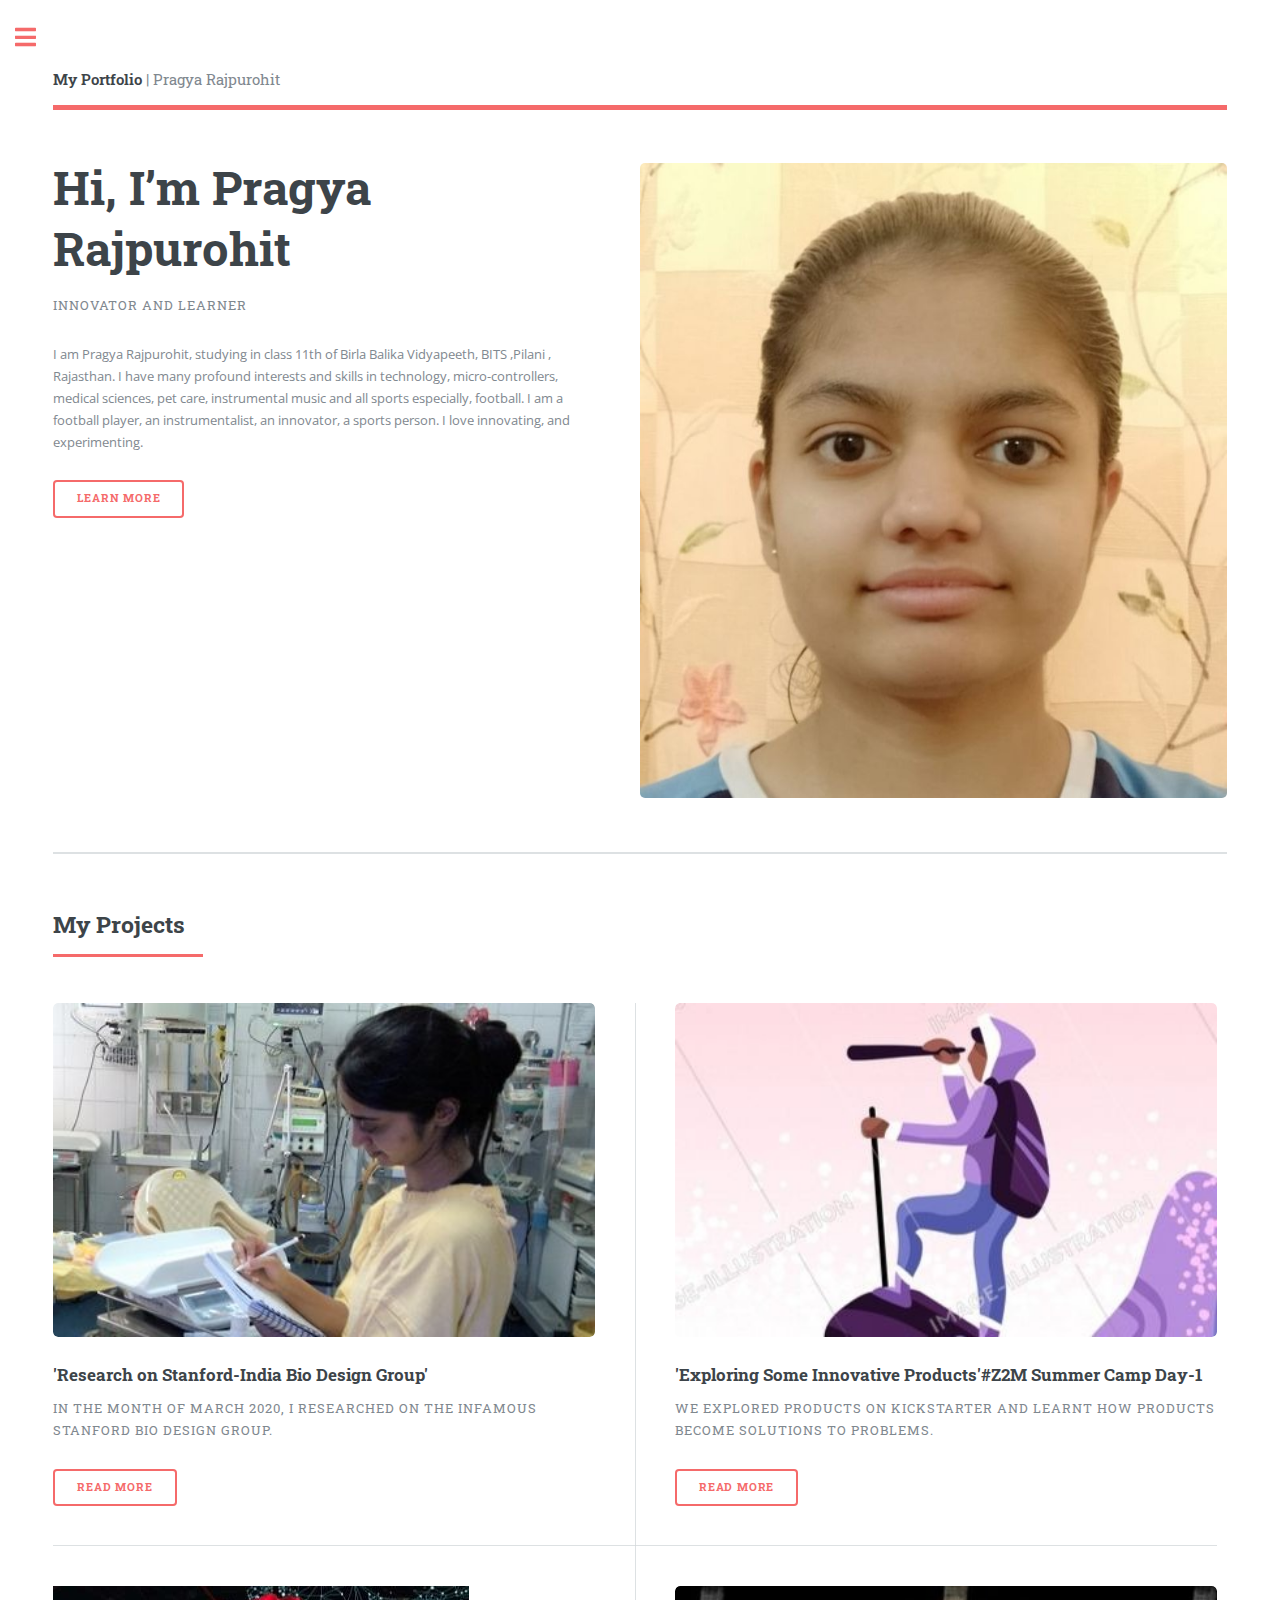
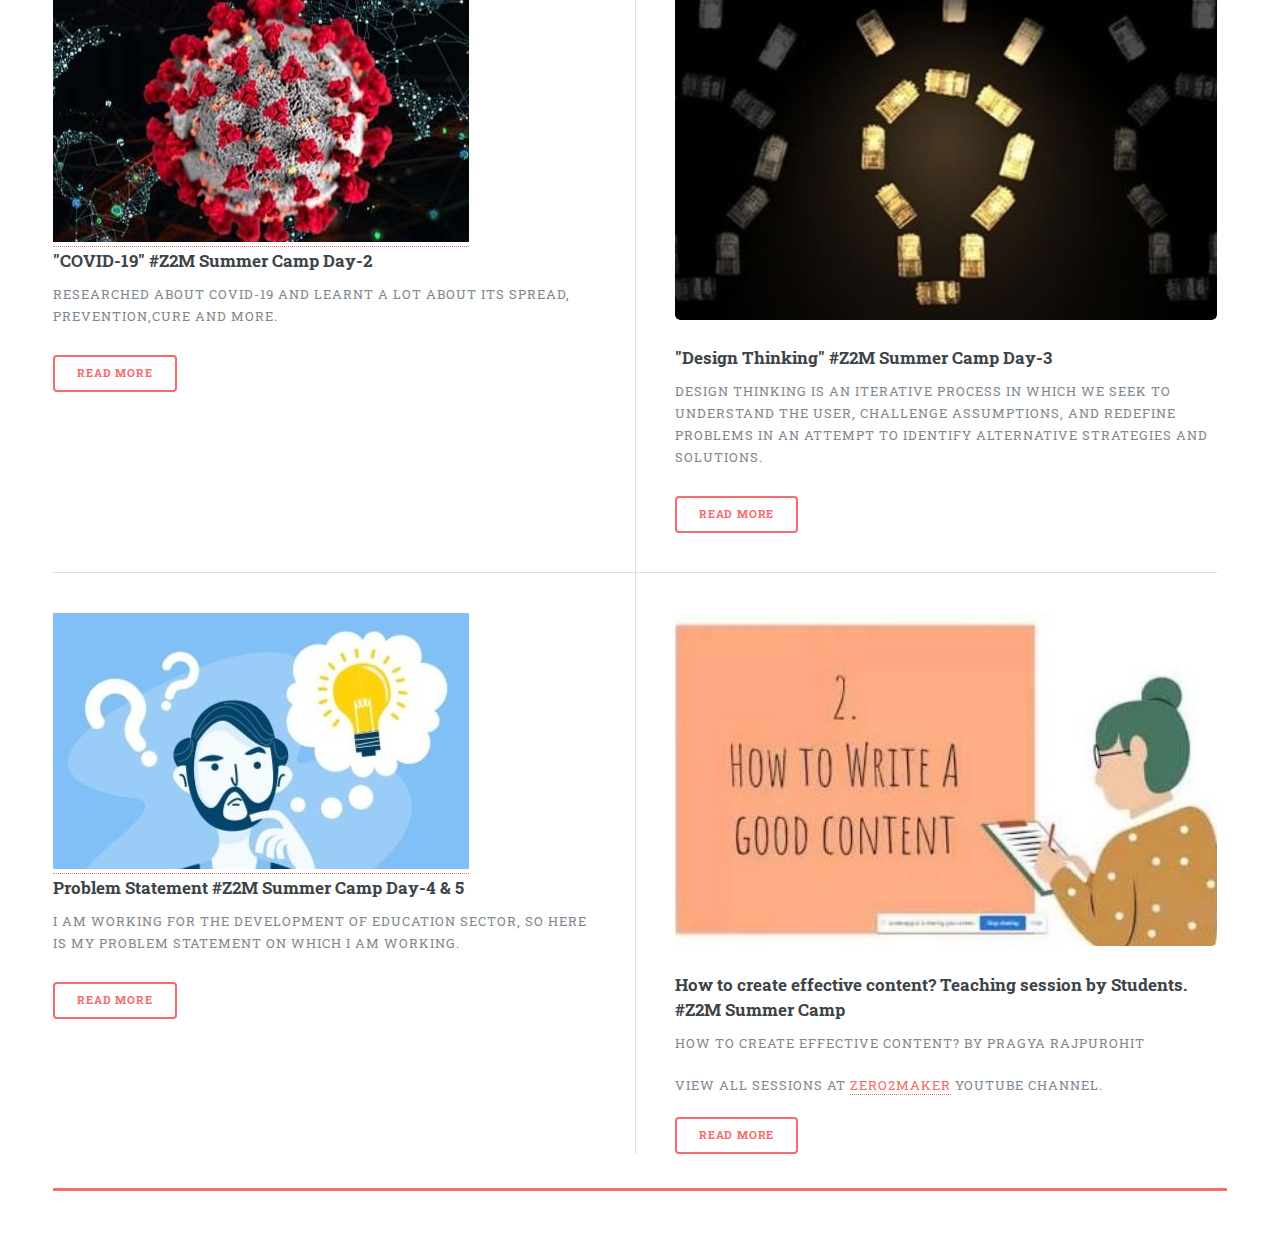
<file: z2m/index.html>
<!DOCTYPE HTML>
<!--
	Editorial by HTML5 UP
	html5up.net | @ajlkn
	Free for personal and commercial use under the CCA 3.0 license (html5up.net/license)
-->
<html>
	<head>
		<title>About Myself</title>
		<link rel="images/favicon.ico" href="href="/favicon1.ico">
		<meta charset="utf-8" />
		<meta name="viewport" content="width=device-width, initial-scale=1, user-scalable=no" />
		<link rel="stylesheet" href="assets/css/main.css" />

<meta name="Description" content="Hi! Pragya Rajpurohit is a tech creator and innovator from Birla Balika Vidyapeeth, BITS Pilani, Grade 11.She is good at web development, product designing, content writing, information technology and have won several awards. To know more about pragya, visit the website!">

<meta name="KeyWords" content="Innovation, Pragya Rajpurohit, Web Development, Portfolio">
											 <meta name="google-site-verification" content="KnEVZloI-LQ81WwUxmunQ_IvN_x6di91QdyJVTWlhpQ" />
	</head>
	<body class="is-preload">

		<!-- Wrapper -->
			<div id="wrapper">

				<!-- Main -->
					<div id="main">
						<div class="inner">

							<!-- Header -->
								<header id="header">
									<a href="index.html" class="logo"><strong>My Portfolio</strong> | Pragya Rajpurohit</a>
								</header>

							<!-- Banner -->
								<section id="banner">
									<div class="content">
										<header>
											<h1>Hi, I’m Pragya Rajpurohit<br />
											</h1>
											<p>Innovator and Learner</p>
										</header>
										<p>I am Pragya Rajpurohit, studying in class 11th of Birla Balika Vidyapeeth, BITS ,Pilani , Rajasthan. I have many profound interests and skills in technology, micro-controllers, medical sciences, pet care, instrumental music and all sports especially, football. I am a football player, an instrumentalist, an innovator, a sports person. I love innovating, and experimenting.</p>
										<ul class="actions">
											<li><a href="https://pragyafb13.github.io/" class="button big">Learn More</a></li>
										</ul>
									</div>
									<span class="image object">
										<img src="images/1.jpg" alt="Myself" />
									</span>
								</section>

							<!-- Section -->
								<section>
									<header class="major">
										
							<!-- Section -->
								<section>
									<header class="major">
										<h2>My Projects</h2>
									</header>
									<div class="posts">
										<article>
											<a href="#" class="image"><img src="images/p1.jpg" alt="" /></a>
											<h3>'Research on Stanford-India Bio Design Group'</h3>
											<p>In the month of March 2020, I researched on the infamous Stanford Bio Design Group.</p>
											<ul class="actions">
												<li><a href="https://pragyafb13.github.io/Z2M/page1.html" class="button">Read More</a></li>
											</ul>
										</article>
										<article>
											<a href="#" class="image"><img src="images/p2.jpg" alt="Explore" /></a>
											<h3>'Exploring Some Innovative Products'#Z2M Summer Camp Day-1 </h3>
											<p>We explored products on Kickstarter and learnt how products become solutions to problems.</p>
											<ul class="actions">
												<li><a href="https://pragyafb13.github.io/Z2M/day1.html" class="button">Read More</a></li>
											</ul>
										</article>
										<article>
											<a href="#"><img src="images/p3.jpg" /></a>
											<h3>"COVID-19" #Z2M Summer Camp Day-2</h3>
											<p>Researched about COVID-19 and learnt a lot about its spread, prevention,cure and more.</p>
											<ul class="actions">
												<li><a href="https://pragyafb13.github.io/Z2M/day2.html" class="button">Read More</a></li>
											</ul>
										</article>
										<article>
											<a href="#" class="image"><img src="images/p4.jpg" /></a>
											<h3>"Design Thinking" #Z2M Summer Camp Day-3</h3>
											<p>Design Thinking is an iterative process in which we seek to understand the user, challenge assumptions, and redefine problems in an attempt to identify alternative strategies and solutions.</p>
											<ul class="actions">
												<li><a href="https://pragyafb13.github.io/Z2M/day3.html" class="button">Read More</a></li>
											</ul>
										</article>
										<article>
											<a href="#"><img src="images/p5.jpg" alt="" /></a>
											<h3>Problem Statement #Z2M Summer Camp Day-4 & 5</h3>
											<p>I am working for the development of education sector, so here is my problem statement on which I am working.</p>
											<ul class="actions">
												<li><a href="https://docs.google.com/presentation/d/1H0F6okfrXsR91kAnwNHKso9r6N9A3d_pG5s-hE2RmSQ/edit#slide=id.g730e289601_0_80" class="button"> Read More</a></li>
											</ul>
										</article>
										<article>
											<a href="" class="image"><img src="images/p6.jpg" alt="" /></a>
											<h3>How to create effective content? Teaching session by Students. #Z2M Summer Camp</h3>
											<p>How to create effective content? by Pragya Rajpurohit
											<p>View all sessions at <a href="https://www.youtube.com/channel/UCVFbXJokaDk3YH2Vy3JP9bg">Zero2maker</a> youtube channel.</p>
												</p>
											<ul class="actions">
												<li><a href="https://www.youtube.com/watch?v=UqWxgdE007w" class="button">Read More</a></li>
											</ul>
										</article>
									</div>
								</section>

						</div>
					</div>

				<!-- Sidebar -->
					<div id="sidebar">
						<div class="inner">

							<!-- Menu -->
								<nav id="menu">
									<header class="major">
										<h2>Menu</h2>
									</header>
									<ul>
										<li><a href="index.html">Homepage</a></li>
										<li><a href="https://pragyafb13.github.io/">My Portfolio</a></li>
										<li><a href="https://pragyafb13.github.io/Z2M/page1.html">Project 1</a></li>
										<li><a href="https://pragyafb13.github.io/Z2M/day1.html">Project 2</a></li>
										<li><a href="https://pragyafb13.github.io/Z2M/day2.html">Project 3</a></li>
										<li><a href="https://pragyafb13.github.io/Z2M/day3.html">Project 4</a></li>
										<li><a href="https://docs.google.com/presentation/d/1H0F6okfrXsR91kAnwNHKso9r6N9A3d_pG5s-hE2RmSQ/edit#slide=id.g730e289601_0_80">Project 5</a></li>
										<li><a href="https://www.youtube.com/watch?v=UqWxgdE007w">Project 6</a></li>

							<!-- Section -->
								<section>
									<pre></pre>
									<header class="major">
										<h2>Get in touch</h2>
									</header>
																		<ul class="contact">
										<li class="icon solid fa-envelope"><a href="mailto:pragyarajfb13@gmail.com?body=Hi!%20Myself%20................">pragyarajfb13@gmail.com</a></li>
										<li class="fa-globe"><a href="https://zero2maker.org/student-as-mentor/">Student-as-Mentor | Zero2Maker</a></li>
									</ul>
								</section>

							<!-- Footer -->
								<footer id="footer">
									<p class="copyright">&copy;Copyright 2020 Pragya Rajpurohit - All Rights Reserved.</p>
								</footer>

						</div>
					</div>

			</div>

		<!-- Scripts -->
			<script src="assets/js/jquery.min.js"></script>
			<script src="assets/js/browser.min.js"></script>
			<script src="assets/js/breakpoints.min.js"></script>
			<script src="assets/js/util.js"></script>
			<script src="assets/js/main.js"></script>

</body>
<!--Start of Tawk.to Script-->
<script type="text/javascript">
var Tawk_API=Tawk_API||{}, Tawk_LoadStart=new Date();
(function(){
var s1=document.createElement("script"),s0=document.getElementsByTagName("script")[0];
s1.async=true;
s1.src='https://embed.tawk.to/5ed88b4d4a7c62581799e1d7/default';
s1.charset='UTF-8';
s1.setAttribute('crossorigin','*');
s0.parentNode.insertBefore(s1,s0);
})();
</script>
<!--End of Tawk.to Script-->
</html>
</file>
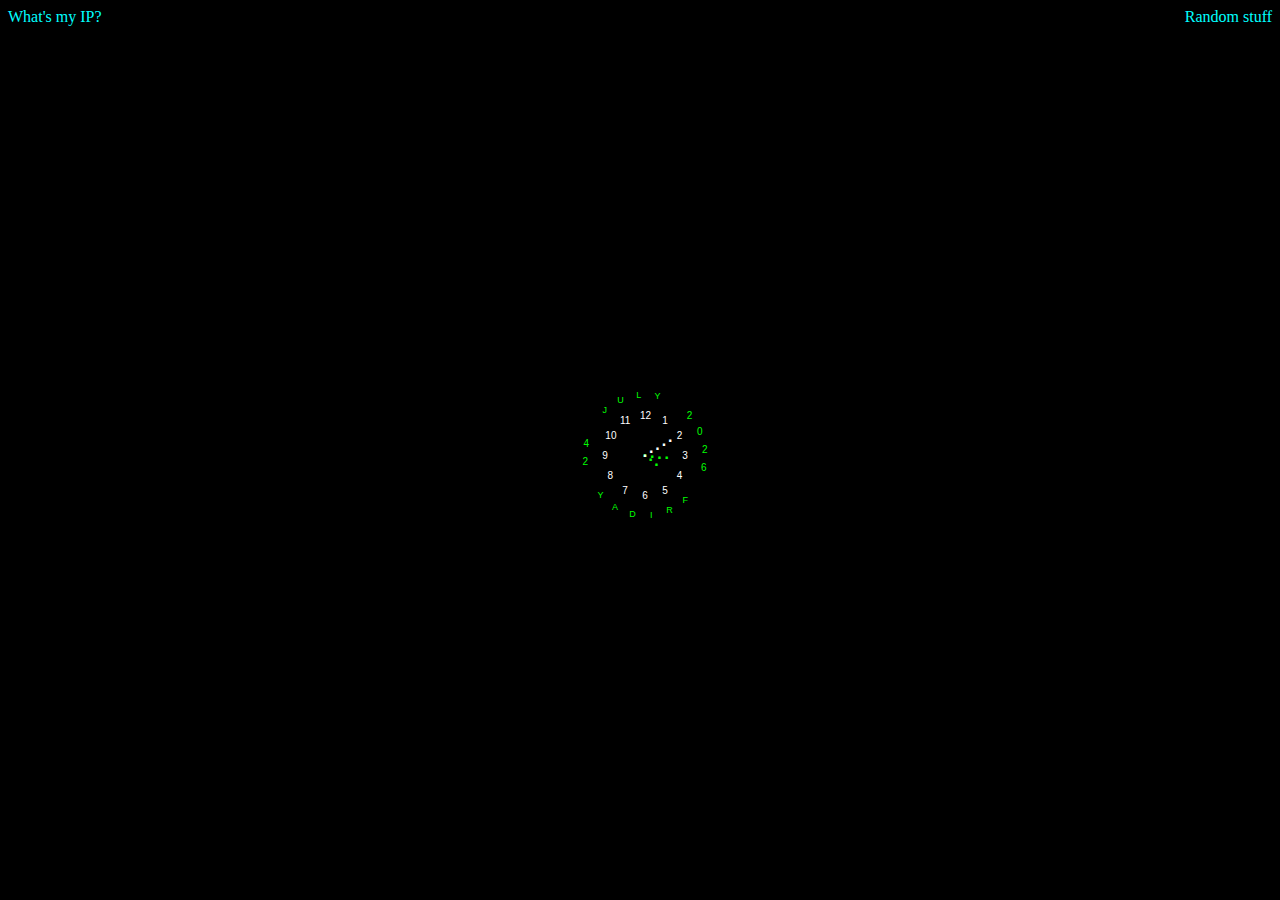
<file: random.html>
<?xml version="1.0" encoding="iso-8859-2"?>
<!DOCTYPE html PUBLIC "-//W3C//DTD XHTML 1.0 Transitional//EN" "http://www.w3.org/TR/xhtml1/DTD/xhtml1-transitional.dtd">
<html xmlns="http://www.w3.org/1999/xhtml">
<head>
<meta http-equiv="Content-Type" content="text/html; charset=iso-8859-2" />
<meta name="viewport" content="width=device-width, initial-scale=1" />
<title>Does anybody ever read this text?</title>
<link rel='shortcut icon' href='/favicon.ico' type='image/gif' />
<style type="text/css">
/*<![CDATA[*/
 body { background-color: #000000; color: #ffffff; }

 a { text-decoration: none; }
 a.right { float: right; }
 a.left { float: left; }
 :link { color: #00ffff; border: none; }
 :visited { color: #00cccc; border: none; }
 :hover { color: #00ff00; border: none; }
 .css1{
  position:absolute;top:0px;left:0px;
  width:16px;height:16px;
  font-family:Arial;
  font-size:16px;
  text-align:center;
  font-weight:bold;
 }
 .css2{
  position:absolute;top:0px;left:0px;
  width:10px;height:10px;
  font-family:Arial;
  font-size:10px;
  text-align:center;
 }
/*]]>*/
</style>
</head>
<body>
<a class="left" href="//ip.eternallybored.org/">What's my IP?</a>
<a class="right" href="misc/">Random stuff</a>
<script type="text/javascript">
<!-- Silly Clock 3 (updated) by http://www.btinternet.com/~kurt.grigg/javascript
//modified by ender:
// - now works in Firebird 0.7
// - limit the clock to the document area
// - added onresize handler
//fix by SpecLad: proper alignment in Opera 10
//updated for Firefox 24

//Hide from old Netscape 4.
if (!document.layers){

//Clock colours
dCol='#00ff00';//date colour.
fCol='#ffffff';//face colour.
sCol='#ffffff';//seconds colour.
mCol='#00ff00';//minutes colour.
hCol='#00ff00';//hours colour.

//Controls
kgy1=0; //Y distance from mouse.
kgx1=0; //X distance from mouse.
kgv1=0.4;  //Follow/delay speed.
kgv2=10;   //Run speed (timeout).


//Alter nothing below! Alignments will be lost!
var ie=(navigator.appName == "Microsoft Internet Explorer")?true:false;
var n7=(document.getElementById&&!ie);
var o7=(navigator.appName.indexOf("Opera") != -1) && (parseInt(navigator.appVersion) <= 7);
if (o7) n7=false;
kgd=new Array("SUNDAY","MONDAY","TUESDAY","WEDNESDAY","THURSDAY","FRIDAY","SATURDAY");
kgm=new Array("JANUARY","FEBRUARY","MARCH","APRIL","MAY","JUNE","JULY","AUGUST","SEPTEMBER","OCTOBER","NOVEMBER","DECEMBER");
date=new Date();
day=date.getDate();
year=date.getYear();
if (year < 2000) year=year+1900; 
tmpdate=" "+kgd[date.getDay()]+" "+day+" "+kgm[date.getMonth()]+" "+year;
D=tmpdate.split("");
N='1 2 3 4 5 6 7 8 9 10 11 12';
N=N.split(" ");
F=N.length;
H='...';
H=H.split("");
M='....';
M=M.split("");
S='.....';
S=S.split("");
Dy=new Array();
Dx=new Array();
DY=new Array();
DX=new Array();
kgh1=40;
kgw1=40;
if (n7) {
 kgmy=document.documentElement.clientHeight/2;
 kgmx=document.documentElement.clientWidth/2;
} else {
 kgmy=document.body.clientHeight/2;
 kgmx=document.body.clientWidth/2;
}
kgs=0;
kga1=360/F;
kga2=360/D.length;
kgh2=kgh1/5.5;
kgw2=kgw1/5.5;
kgy2=-7;
kgx2=-3;
tmr=null;
tmps=new Array();
tmpm=new Array(); 
tmph=new Array();
tmpf=new Array(); 
tmpd=new Array();
if (ie){ 
document.write('<div id="anti_scrollbars" style="position:absolute;top:0px;left:0px"><div style="position:relative">'); 
}
algn=new Array();
for (i=0; i < D.length; i++){
algn[i]=(parseInt(D[i]) || D[i]==0)?10:9;
document.write('<div id="_date'+i+'" class="css2" style="font-size:'+algn[i]+'px;color:'+dCol+'">'+D[i]+'</div>');
tmpd[i]=document.getElementById("_date"+i).style;
}
for (i=0; i < F; i++){
document.write('<div id="_face'+i+'" class="css2" style="color:'+fCol+'">'+N[i]+'</div>');
tmpf[i]=document.getElementById("_face"+i).style; 
}
for (i=0; i < H.length; i++){
document.write('<div id="_hours'+i+'" class="css1" style="color:'+hCol+'">'+H[i]+'</div>');
tmph[i]=document.getElementById("_hours"+i).style;
}
for (i=0; i < M.length; i++){
document.write('<div id="_minutes'+i+'" class="css1" style="color:'+mCol+'">'+M[i]+'</div>');
tmpm[i]=document.getElementById("_minutes"+i).style; 
}
for (i=0; i < S.length; i++){
document.write('<div id="_seconds'+i+'" class="css1" style="color:'+sCol+'">'+S[i]+'</div>');
tmps[i]=document.getElementById("_seconds"+i).style;         
}
if (ie){ 
document.write('</div></div>');
}
var vis=true;
function onoff(){
if (vis==true){ 
vis=false;
document.con1.con2.value="Clock On";
}
else{ 
vis=true;
document.con1.con2.value="Clock Off";
Delay();
}
kill();
}
function kill(){
if (vis){ 
//O7.50 works better with Netscape routines; should test with older versions
document.onmousemove=(n7||o7)?mouseNS:mouseIEO;
}
else document.onmousemove=null;
} 
if (n7||o7){
 if (window.captureEvents)
  window.captureEvents(Event.MOUSEMOVE);
 function mouseNS(e){
 kgmy = e.pageY+kgy1-(window.pageYOffset);
 kgmx = e.pageX+kgx1;
 if (kgmx<80) kgmx=80;
 if (o7){
  if (kgmx>document.body.clientWidth-80) kgmx=document.body.clientWidth-80;
  if (kgmy>document.body.clientHeight-80) kgmy=document.body.clientHeight-80;
 } else {
  if (kgmx>document.documentElement.clientWidth-80) kgmx=document.documentElement.clientWidth-80;
  if (kgmy>document.documentElement.clientHeight-80) kgmy=document.documentElement.clientHeight-80;
 }
 if (kgmy<80) kgmy=80;
 if (!vis) kill();
 }
if (n7||o7)document.onmousemove=mouseNS;
}
var dbg=0;
if (ie){
 function mouseIEO(){
 if (document.documentElement) //ie6 in strict mode
  kgmy=event.clientY+kgy1+document.documentElement.scrollTop;
 else //not tested, should be used by IE5, IE6 in quirks mode
  kgmy=event.clientY+kgy1+document.body.scrollTop;

 kgmx=event.clientX+kgx1;
 if (kgmx<80) kgmx=80;
 if (document.documentElement && document.documentElement.clientHeight > 0) {
  if (kgmx>document.documentElement.clientWidth-80) kgmx=document.documentElement.clientWidth-80;
  if (kgmy>document.documentElement.clientHeight-80) kgmy=document.documentElement.clientHeight-80;
 } else {
  if (kgmx>document.body.clientWidth-80) kgmx=document.body.clientWidth-80;
  if (kgmy>document.body.clientHeight-80) kgmy=document.body.clientHeight-80;
 }
 if (kgmy<80) kgmy=80;
 if (!vis) kill();

 }
document.onmousemove=mouseIEO;
}
var sum=parseInt(D.length+F+H.length+M.length+S.length)+1;
for (i=0; i < sum; i++){
Dy[i]=0;
Dx[i]=0;
if (n7) {
 DY[i]=document.documentElement.clientHeight/2;
 DX[i]=document.documentElement.clientWidth/2;
} else {
 DY[i]=document.body.clientHeight/2;
 DX[i]=document.body.clientWidth/2;
}
}

function ClockAndAssign(){
time=new Date();
secs=time.getSeconds();
sec=Math.PI*(secs-15)/30;
mins=time.getMinutes();
min=Math.PI*(mins-15)/30;
hrs=time.getHours();
hr=Math.PI*(hrs-3)/6+Math.PI*parseInt(time.getMinutes())/360;
if (ie){
anti_scrollbars.style.top=window.document.body.scrollTop;
}
//added +'px' for mozilla firebird compatibility
for (i=0; i < S.length; i++){
 tmps[i].top=Dy[D.length+F+H.length+M.length+i]+kgy2+(i*kgh2)*Math.sin(sec)+kgs+'px';
 tmps[i].left=Dx[D.length+F+H.length+M.length+i]+kgx2+(i*kgw2)*Math.cos(sec)+'px';
 }
for (i=0; i < M.length; i++){
 tmpm[i].top=Dy[D.length+F+H.length+i]+kgy2+(i*kgh2)*Math.sin(min)+kgs+'px';
 tmpm[i].left=Dx[D.length+F+H.length+i]+kgx2+(i*kgw2)*Math.cos(min)+'px';
 }
for (i=0; i < H.length; i++){
 tmph[i].top=Dy[D.length+F+i]+kgy2+(i*kgh2)*Math.sin(hr)+kgs+'px';
 tmph[i].left=Dx[D.length+F+i]+kgx2+(i*kgw2)*Math.cos(hr)+'px';
 }
for (i=0; i < F; i++){
 tmpf[i].top=Dy[D.length+i]+kgh1*Math.sin(-1.0471+i*kga1*Math.PI/180)+kgs+'px';
 tmpf[i].left=Dx[D.length+i]+kgw1*Math.cos(-1.0471+i*kga1*Math.PI/180)+'px';
 }
for (i=0; i < D.length; i++){
 tmpd[i].top=Dy[i]+kgh1*1.5*Math.sin(-sec+i*kga2*Math.PI/180)+kgs+'px';
 tmpd[i].left=Dx[i]+kgw1*1.5*Math.cos(-sec+i*kga2*Math.PI/180)+'px';
 }
if (!vis)clearTimeout(tmr);
}
function Delay(){
kgs=(ie)?0:window.pageYOffset;
Dy[0]=(vis)?Math.round(DY[0]+=((kgmy)-DY[0])*kgv1):-100;
Dx[0]=(vis)?Math.round(DX[0]+=((kgmx)-DX[0])*kgv1):-100;
for (i=1; i < sum; i++){
Dy[i]=(vis)?Math.round(DY[i]+=(Dy[i-1]-DY[i])*kgv1):-100;
Dx[i]=(vis)?Math.round(DX[i]+=(Dx[i-1]-DX[i])*kgv1):-100;
}
tmr=setTimeout('Delay()',kgv2);
ClockAndAssign();
}
window.onload=Delay;
window.onresize=WindowResize;
}
function WindowResize(){
 if (kgmx<80) kgmx=80;
 if (kgmy<80) kgmy=80;
 if (o7){
  if (kgmx>document.body.clientWidth-80) kgmx=document.body.clientWidth-80;
  if (kgmy>document.body.clientHeight-80) kgmy=document.body.clientHeight-80;
 } 
 if (n7) {
  if (kgmx>document.documentElement.clientWidth-80) kgmx=document.documentElement.clientWidth-80;
  if (kgmy>document.documentElement.clientHeight-80) kgmy=document.documentElement.clientHeight-80;
 }
 if (ie) {
  if (kgmx>document.body.clientWidth-80) kgmx=document.body.clientWidth-80;
  if (kgmy>document.body.clientHeight-80) kgmy=document.body.clientHeight-80;
 }
}
//-->
</script>
</body></html>
</file>
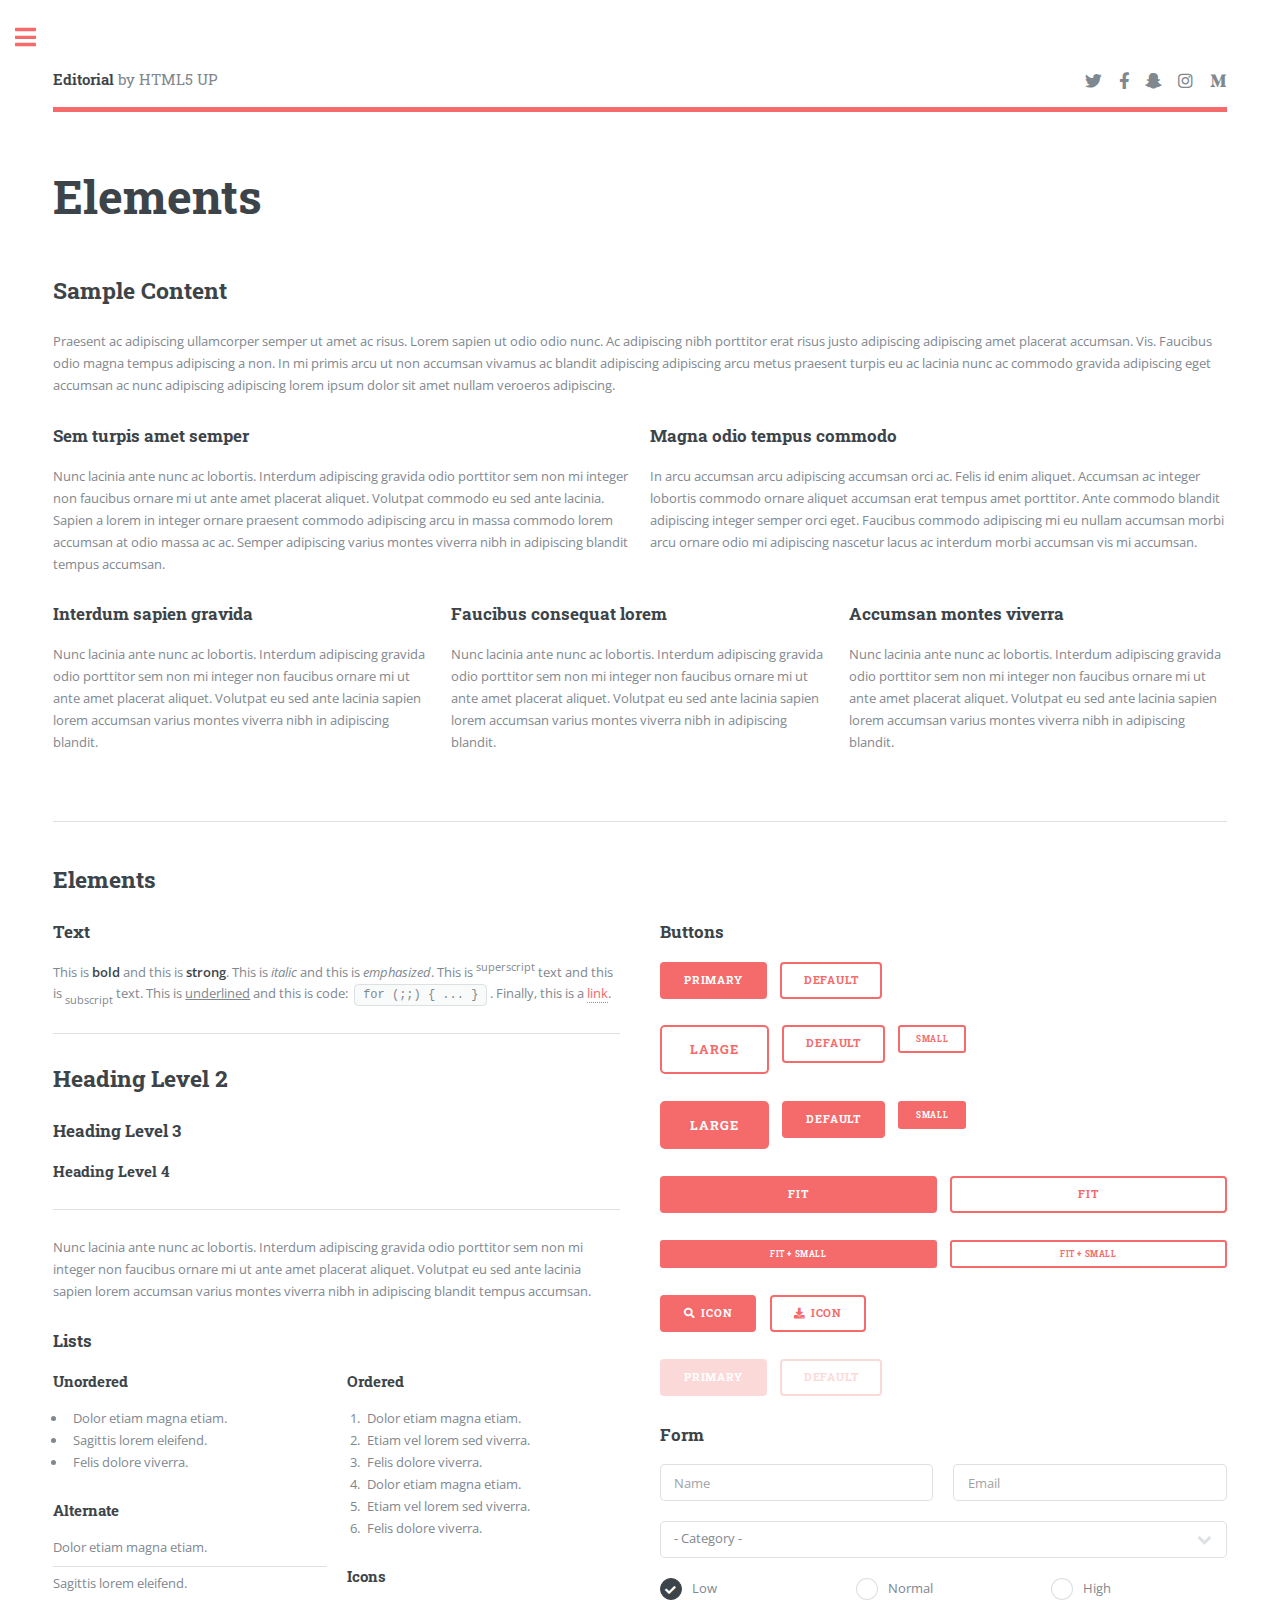
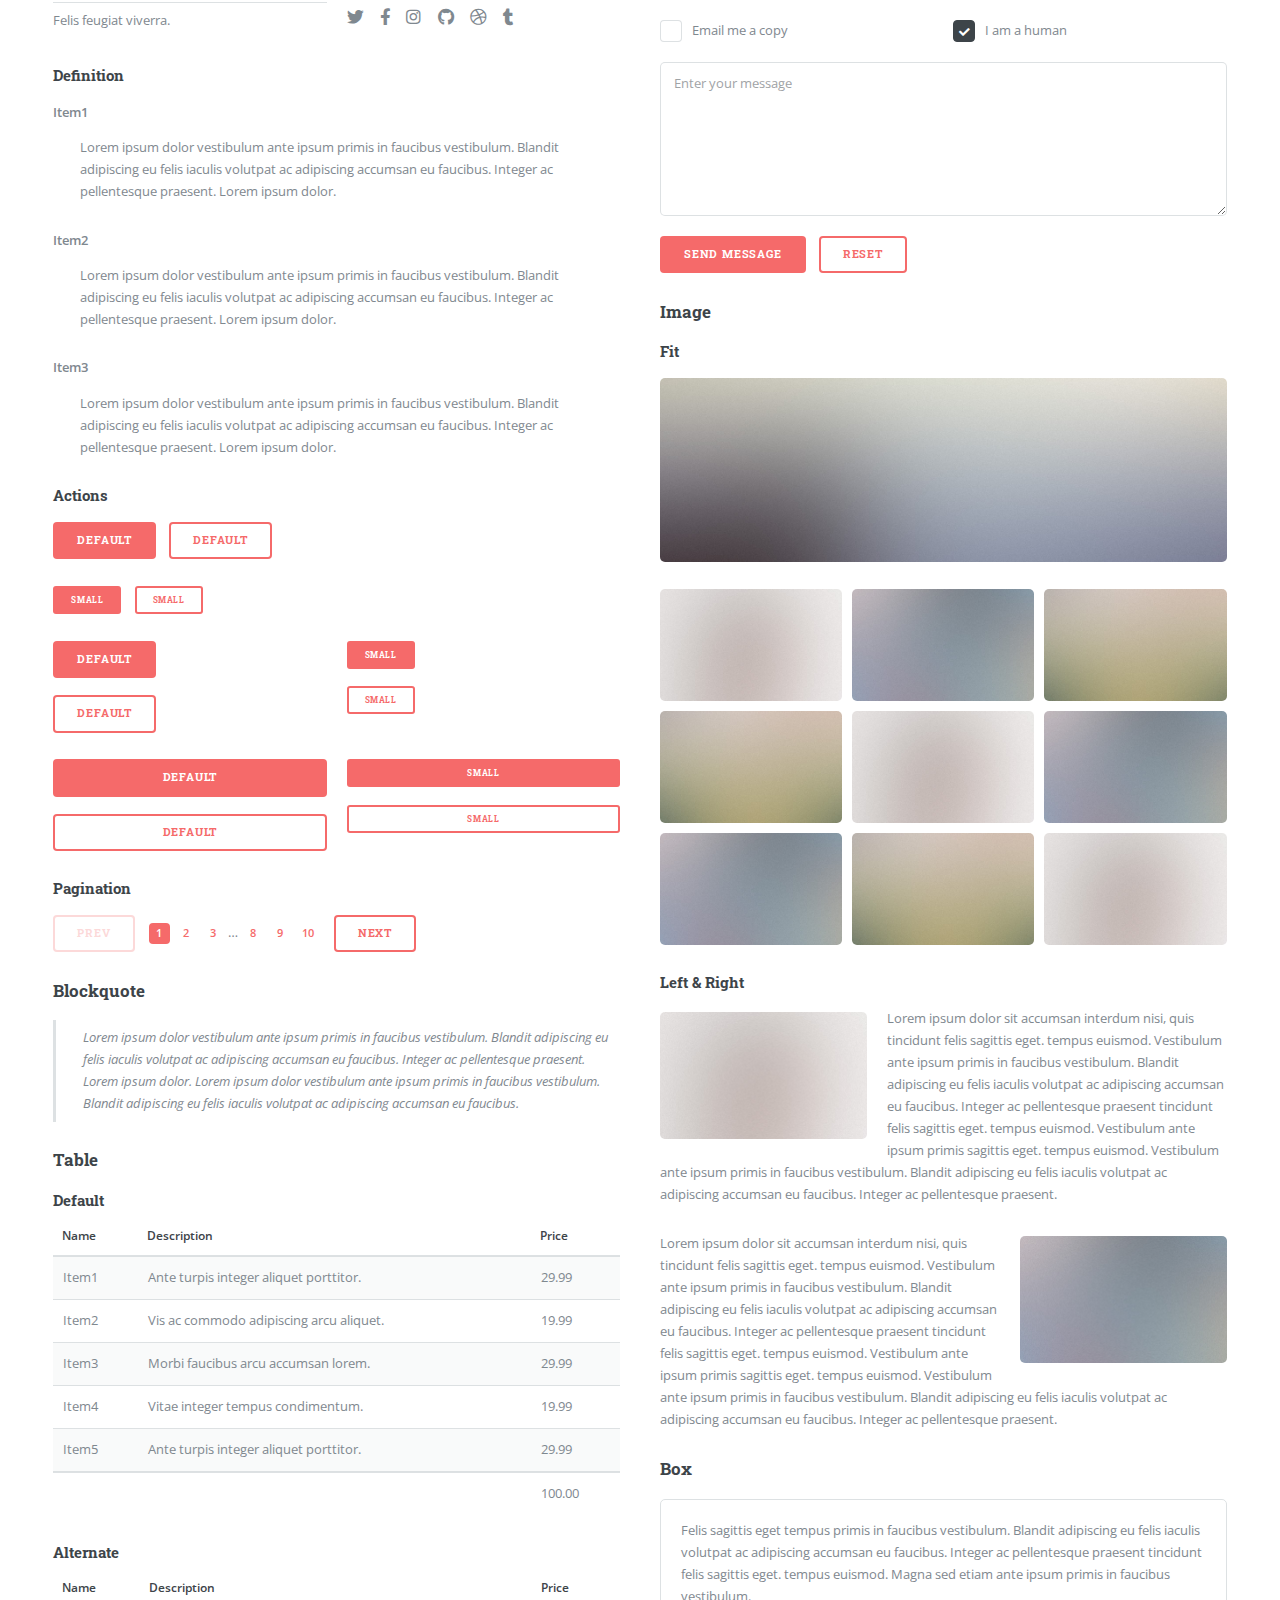
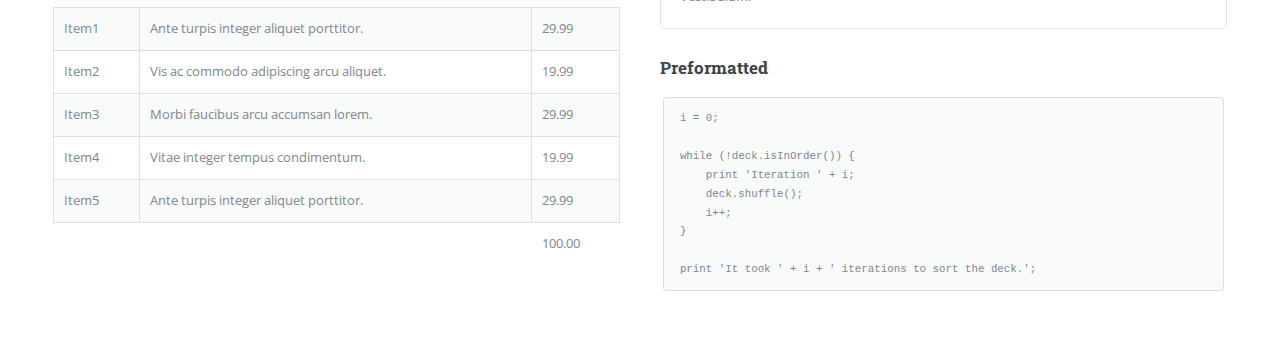
<file: z2m/elements.html>
<!DOCTYPE HTML>
<!--
	Editorial by HTML5 UP
	html5up.net | @ajlkn
	Free for personal and commercial use under the CCA 3.0 license (html5up.net/license)
-->
<html>
	<head>
		<title>Elements - Editorial by HTML5 UP</title>
		<meta charset="utf-8" />
		<meta name="viewport" content="width=device-width, initial-scale=1, user-scalable=no" />
		<link rel="stylesheet" href="assets/css/main.css" />
	</head>
	<body class="is-preload">

		<!-- Wrapper -->
			<div id="wrapper">

				<!-- Main -->
					<div id="main">
						<div class="inner">

							<!-- Header -->
								<header id="header">
									<a href="index.html" class="logo"><strong>Editorial</strong> by HTML5 UP</a>
									<ul class="icons">
										<li><a href="#" class="icon brands fa-twitter"><span class="label">Twitter</span></a></li>
										<li><a href="#" class="icon brands fa-facebook-f"><span class="label">Facebook</span></a></li>
										<li><a href="#" class="icon brands fa-snapchat-ghost"><span class="label">Snapchat</span></a></li>
										<li><a href="#" class="icon brands fa-instagram"><span class="label">Instagram</span></a></li>
										<li><a href="#" class="icon brands fa-medium-m"><span class="label">Medium</span></a></li>
									</ul>
								</header>

							<!-- Content -->
								<section>
									<header class="main">
										<h1>Elements</h1>
									</header>

									<!-- Content -->
										<h2 id="content">Sample Content</h2>
										<p>Praesent ac adipiscing ullamcorper semper ut amet ac risus. Lorem sapien ut odio odio nunc. Ac adipiscing nibh porttitor erat risus justo adipiscing adipiscing amet placerat accumsan. Vis. Faucibus odio magna tempus adipiscing a non. In mi primis arcu ut non accumsan vivamus ac blandit adipiscing adipiscing arcu metus praesent turpis eu ac lacinia nunc ac commodo gravida adipiscing eget accumsan ac nunc adipiscing adipiscing lorem ipsum dolor sit amet nullam veroeros adipiscing.</p>
										<div class="row">
											<div class="col-6 col-12-small">
												<h3>Sem turpis amet semper</h3>
												<p>Nunc lacinia ante nunc ac lobortis. Interdum adipiscing gravida odio porttitor sem non mi integer non faucibus ornare mi ut ante amet placerat aliquet. Volutpat commodo eu sed ante lacinia. Sapien a lorem in integer ornare praesent commodo adipiscing arcu in massa commodo lorem accumsan at odio massa ac ac. Semper adipiscing varius montes viverra nibh in adipiscing blandit tempus accumsan.</p>
											</div>
											<div class="col-6 col-12-small">
												<h3>Magna odio tempus commodo</h3>
												<p>In arcu accumsan arcu adipiscing accumsan orci ac. Felis id enim aliquet. Accumsan ac integer lobortis commodo ornare aliquet accumsan erat tempus amet porttitor. Ante commodo blandit adipiscing integer semper orci eget. Faucibus commodo adipiscing mi eu nullam accumsan morbi arcu ornare odio mi adipiscing nascetur lacus ac interdum morbi accumsan vis mi accumsan.</p>
											</div>
											<!-- Break -->
											<div class="col-4 col-12-medium">
												<h3>Interdum sapien gravida</h3>
												<p>Nunc lacinia ante nunc ac lobortis. Interdum adipiscing gravida odio porttitor sem non mi integer non faucibus ornare mi ut ante amet placerat aliquet. Volutpat eu sed ante lacinia sapien lorem accumsan varius montes viverra nibh in adipiscing blandit.</p>
											</div>
											<div class="col-4 col-12-medium">
												<h3>Faucibus consequat lorem</h3>
												<p>Nunc lacinia ante nunc ac lobortis. Interdum adipiscing gravida odio porttitor sem non mi integer non faucibus ornare mi ut ante amet placerat aliquet. Volutpat eu sed ante lacinia sapien lorem accumsan varius montes viverra nibh in adipiscing blandit.</p>
											</div>
											<div class="col-4 col-12-medium">
												<h3>Accumsan montes viverra</h3>
												<p>Nunc lacinia ante nunc ac lobortis. Interdum adipiscing gravida odio porttitor sem non mi integer non faucibus ornare mi ut ante amet placerat aliquet. Volutpat eu sed ante lacinia sapien lorem accumsan varius montes viverra nibh in adipiscing blandit.</p>
											</div>
										</div>

									<hr class="major" />

									<!-- Elements -->
										<h2 id="elements">Elements</h2>
										<div class="row gtr-200">
											<div class="col-6 col-12-medium">

												<!-- Text stuff -->
													<h3>Text</h3>
													<p>This is <b>bold</b> and this is <strong>strong</strong>. This is <i>italic</i> and this is <em>emphasized</em>.
													This is <sup>superscript</sup> text and this is <sub>subscript</sub> text.
													This is <u>underlined</u> and this is code: <code>for (;;) { ... }</code>.
													Finally, this is a <a href="#">link</a>.</p>
													<hr />
													<h2>Heading Level 2</h2>
													<h3>Heading Level 3</h3>
													<h4>Heading Level 4</h4>
													<hr />
													<p>Nunc lacinia ante nunc ac lobortis. Interdum adipiscing gravida odio porttitor sem non mi integer non faucibus ornare mi ut ante amet placerat aliquet. Volutpat eu sed ante lacinia sapien lorem accumsan varius montes viverra nibh in adipiscing blandit tempus accumsan.</p>

												<!-- Lists -->
													<h3>Lists</h3>
													<div class="row">
														<div class="col-6 col-12-small">

															<h4>Unordered</h4>
															<ul>
																<li>Dolor etiam magna etiam.</li>
																<li>Sagittis lorem eleifend.</li>
																<li>Felis dolore viverra.</li>
															</ul>

															<h4>Alternate</h4>
															<ul class="alt">
																<li>Dolor etiam magna etiam.</li>
																<li>Sagittis lorem eleifend.</li>
																<li>Felis feugiat viverra.</li>
															</ul>

														</div>
														<div class="col-6 col-12-small">

															<h4>Ordered</h4>
															<ol>
																<li>Dolor etiam magna etiam.</li>
																<li>Etiam vel lorem sed viverra.</li>
																<li>Felis dolore viverra.</li>
																<li>Dolor etiam magna etiam.</li>
																<li>Etiam vel lorem sed viverra.</li>
																<li>Felis dolore viverra.</li>
															</ol>

															<h4>Icons</h4>
															<ul class="icons">
																<li><a href="#" class="icon brands fa-twitter"><span class="label">Twitter</span></a></li>
																<li><a href="#" class="icon brands fa-facebook-f"><span class="label">Facebook</span></a></li>
																<li><a href="#" class="icon brands fa-instagram"><span class="label">Instagram</span></a></li>
																<li><a href="#" class="icon brands fa-github"><span class="label">Github</span></a></li>
																<li><a href="#" class="icon brands fa-dribbble"><span class="label">Dribbble</span></a></li>
																<li><a href="#" class="icon brands fa-tumblr"><span class="label">Tumblr</span></a></li>
															</ul>

														</div>
													</div>
													<h4>Definition</h4>
													<dl>
														<dt>Item1</dt>
														<dd>
															<p>Lorem ipsum dolor vestibulum ante ipsum primis in faucibus vestibulum. Blandit adipiscing eu felis iaculis volutpat ac adipiscing accumsan eu faucibus. Integer ac pellentesque praesent. Lorem ipsum dolor.</p>
														</dd>
														<dt>Item2</dt>
														<dd>
															<p>Lorem ipsum dolor vestibulum ante ipsum primis in faucibus vestibulum. Blandit adipiscing eu felis iaculis volutpat ac adipiscing accumsan eu faucibus. Integer ac pellentesque praesent. Lorem ipsum dolor.</p>
														</dd>
														<dt>Item3</dt>
														<dd>
															<p>Lorem ipsum dolor vestibulum ante ipsum primis in faucibus vestibulum. Blandit adipiscing eu felis iaculis volutpat ac adipiscing accumsan eu faucibus. Integer ac pellentesque praesent. Lorem ipsum dolor.</p>
														</dd>
													</dl>

													<h4>Actions</h4>
													<ul class="actions">
														<li><a href="#" class="button primary">Default</a></li>
														<li><a href="#" class="button">Default</a></li>
													</ul>
													<ul class="actions small">
														<li><a href="#" class="button primary small">Small</a></li>
														<li><a href="#" class="button small">Small</a></li>
													</ul>
													<div class="row">
														<div class="col-6 col-12-small">
															<ul class="actions stacked">
																<li><a href="#" class="button primary">Default</a></li>
																<li><a href="#" class="button">Default</a></li>
															</ul>
														</div>
														<div class="col-6 col-12-small">
															<ul class="actions stacked">
																<li><a href="#" class="button primary small">Small</a></li>
																<li><a href="#" class="button small">Small</a></li>
															</ul>
														</div>
														<div class="col-6 col-12-small">
															<ul class="actions stacked">
																<li><a href="#" class="button primary fit">Default</a></li>
																<li><a href="#" class="button fit">Default</a></li>
															</ul>
														</div>
														<div class="col-6 col-12-small">
															<ul class="actions stacked">
																<li><a href="#" class="button primary small fit">Small</a></li>
																<li><a href="#" class="button small fit">Small</a></li>
															</ul>
														</div>
													</div>

													<h4>Pagination</h4>
													<ul class="pagination">
														<li><span class="button disabled">Prev</span></li>
														<li><a href="#" class="page active">1</a></li>
														<li><a href="#" class="page">2</a></li>
														<li><a href="#" class="page">3</a></li>
														<li><span>&hellip;</span></li>
														<li><a href="#" class="page">8</a></li>
														<li><a href="#" class="page">9</a></li>
														<li><a href="#" class="page">10</a></li>
														<li><a href="#" class="button">Next</a></li>
													</ul>

												<!-- Blockquote -->
													<h3>Blockquote</h3>
													<blockquote>Lorem ipsum dolor vestibulum ante ipsum primis in faucibus vestibulum. Blandit adipiscing eu felis iaculis volutpat ac adipiscing accumsan eu faucibus. Integer ac pellentesque praesent. Lorem ipsum dolor. Lorem ipsum dolor vestibulum ante ipsum primis in faucibus vestibulum. Blandit adipiscing eu felis iaculis volutpat ac adipiscing accumsan eu faucibus.</blockquote>

												<!-- Table -->
													<h3>Table</h3>

													<h4>Default</h4>
													<div class="table-wrapper">
														<table>
															<thead>
																<tr>
																	<th>Name</th>
																	<th>Description</th>
																	<th>Price</th>
																</tr>
															</thead>
															<tbody>
																<tr>
																	<td>Item1</td>
																	<td>Ante turpis integer aliquet porttitor.</td>
																	<td>29.99</td>
																</tr>
																<tr>
																	<td>Item2</td>
																	<td>Vis ac commodo adipiscing arcu aliquet.</td>
																	<td>19.99</td>
																</tr>
																<tr>
																	<td>Item3</td>
																	<td> Morbi faucibus arcu accumsan lorem.</td>
																	<td>29.99</td>
																</tr>
																<tr>
																	<td>Item4</td>
																	<td>Vitae integer tempus condimentum.</td>
																	<td>19.99</td>
																</tr>
																<tr>
																	<td>Item5</td>
																	<td>Ante turpis integer aliquet porttitor.</td>
																	<td>29.99</td>
																</tr>
															</tbody>
															<tfoot>
																<tr>
																	<td colspan="2"></td>
																	<td>100.00</td>
																</tr>
															</tfoot>
														</table>
													</div>

													<h4>Alternate</h4>
													<div class="table-wrapper">
														<table class="alt">
															<thead>
																<tr>
																	<th>Name</th>
																	<th>Description</th>
																	<th>Price</th>
																</tr>
															</thead>
															<tbody>
																<tr>
																	<td>Item1</td>
																	<td>Ante turpis integer aliquet porttitor.</td>
																	<td>29.99</td>
																</tr>
																<tr>
																	<td>Item2</td>
																	<td>Vis ac commodo adipiscing arcu aliquet.</td>
																	<td>19.99</td>
																</tr>
																<tr>
																	<td>Item3</td>
																	<td> Morbi faucibus arcu accumsan lorem.</td>
																	<td>29.99</td>
																</tr>
																<tr>
																	<td>Item4</td>
																	<td>Vitae integer tempus condimentum.</td>
																	<td>19.99</td>
																</tr>
																<tr>
																	<td>Item5</td>
																	<td>Ante turpis integer aliquet porttitor.</td>
																	<td>29.99</td>
																</tr>
															</tbody>
															<tfoot>
																<tr>
																	<td colspan="2"></td>
																	<td>100.00</td>
																</tr>
															</tfoot>
														</table>
													</div>

											</div>
											<div class="col-6 col-12-medium">

												<!-- Buttons -->
													<h3>Buttons</h3>
													<ul class="actions">
														<li><a href="#" class="button primary">Primary</a></li>
														<li><a href="#" class="button">Default</a></li>
													</ul>
													<ul class="actions">
														<li><a href="#" class="button large">Large</a></li>
														<li><a href="#" class="button">Default</a></li>
														<li><a href="#" class="button small">Small</a></li>
													</ul>
													<ul class="actions">
														<li><a href="#" class="button primary large">Large</a></li>
														<li><a href="#" class="button primary">Default</a></li>
														<li><a href="#" class="button primary small">Small</a></li>
													</ul>
													<ul class="actions fit">
														<li><a href="#" class="button primary fit">Fit</a></li>
														<li><a href="#" class="button fit">Fit</a></li>
													</ul>
													<ul class="actions fit small">
														<li><a href="#" class="button primary fit small">Fit + Small</a></li>
														<li><a href="#" class="button fit small">Fit + Small</a></li>
													</ul>
													<ul class="actions">
														<li><a href="#" class="button primary icon solid fa-search">Icon</a></li>
														<li><a href="#" class="button icon solid fa-download">Icon</a></li>
													</ul>
													<ul class="actions">
														<li><span class="button primary disabled">Primary</span></li>
														<li><span class="button disabled">Default</span></li>
													</ul>

												<!-- Form -->
													<h3>Form</h3>

													<form method="post" action="#">
														<div class="row gtr-uniform">
															<div class="col-6 col-12-xsmall">
																<input type="text" name="demo-name" id="demo-name" value="" placeholder="Name" />
															</div>
															<div class="col-6 col-12-xsmall">
																<input type="email" name="demo-email" id="demo-email" value="" placeholder="Email" />
															</div>
															<!-- Break -->
															<div class="col-12">
																<select name="demo-category" id="demo-category">
																	<option value="">- Category -</option>
																	<option value="1">Manufacturing</option>
																	<option value="1">Shipping</option>
																	<option value="1">Administration</option>
																	<option value="1">Human Resources</option>
																</select>
															</div>
															<!-- Break -->
															<div class="col-4 col-12-small">
																<input type="radio" id="demo-priority-low" name="demo-priority" checked>
																<label for="demo-priority-low">Low</label>
															</div>
															<div class="col-4 col-12-small">
																<input type="radio" id="demo-priority-normal" name="demo-priority">
																<label for="demo-priority-normal">Normal</label>
															</div>
															<div class="col-4 col-12-small">
																<input type="radio" id="demo-priority-high" name="demo-priority">
																<label for="demo-priority-high">High</label>
															</div>
															<!-- Break -->
															<div class="col-6 col-12-small">
																<input type="checkbox" id="demo-copy" name="demo-copy">
																<label for="demo-copy">Email me a copy</label>
															</div>
															<div class="col-6 col-12-small">
																<input type="checkbox" id="demo-human" name="demo-human" checked>
																<label for="demo-human">I am a human</label>
															</div>
															<!-- Break -->
															<div class="col-12">
																<textarea name="demo-message" id="demo-message" placeholder="Enter your message" rows="6"></textarea>
															</div>
															<!-- Break -->
															<div class="col-12">
																<ul class="actions">
																	<li><input type="submit" value="Send Message" class="primary" /></li>
																	<li><input type="reset" value="Reset" /></li>
																</ul>
															</div>
														</div>
													</form>

												<!-- Image -->
													<h3>Image</h3>

													<h4>Fit</h4>
													<span class="image fit"><img src="images/pic11.jpg" alt="" /></span>
													<div class="box alt">
														<div class="row gtr-50 gtr-uniform">
															<div class="col-4"><span class="image fit"><img src="images/pic01.jpg" alt="" /></span></div>
															<div class="col-4"><span class="image fit"><img src="images/pic02.jpg" alt="" /></span></div>
															<div class="col-4"><span class="image fit"><img src="images/pic03.jpg" alt="" /></span></div>
															<!-- Break -->
															<div class="col-4"><span class="image fit"><img src="images/pic03.jpg" alt="" /></span></div>
															<div class="col-4"><span class="image fit"><img src="images/pic01.jpg" alt="" /></span></div>
															<div class="col-4"><span class="image fit"><img src="images/pic02.jpg" alt="" /></span></div>
															<!-- Break -->
															<div class="col-4"><span class="image fit"><img src="images/pic02.jpg" alt="" /></span></div>
															<div class="col-4"><span class="image fit"><img src="images/pic03.jpg" alt="" /></span></div>
															<div class="col-4"><span class="image fit"><img src="images/pic01.jpg" alt="" /></span></div>
														</div>
													</div>

													<h4>Left &amp; Right</h4>
													<p><span class="image left"><img src="images/pic01.jpg" alt="" /></span>Lorem ipsum dolor sit accumsan interdum nisi, quis tincidunt felis sagittis eget. tempus euismod. Vestibulum ante ipsum primis in faucibus vestibulum. Blandit adipiscing eu felis iaculis volutpat ac adipiscing accumsan eu faucibus. Integer ac pellentesque praesent tincidunt felis sagittis eget. tempus euismod. Vestibulum ante ipsum primis sagittis eget. tempus euismod. Vestibulum ante ipsum primis in faucibus vestibulum. Blandit adipiscing eu felis iaculis volutpat ac adipiscing accumsan eu faucibus. Integer ac pellentesque praesent.</p>
													<p><span class="image right"><img src="images/pic02.jpg" alt="" /></span>Lorem ipsum dolor sit accumsan interdum nisi, quis tincidunt felis sagittis eget. tempus euismod. Vestibulum ante ipsum primis in faucibus vestibulum. Blandit adipiscing eu felis iaculis volutpat ac adipiscing accumsan eu faucibus. Integer ac pellentesque praesent tincidunt felis sagittis eget. tempus euismod. Vestibulum ante ipsum primis sagittis eget. tempus euismod. Vestibulum ante ipsum primis in faucibus vestibulum. Blandit adipiscing eu felis iaculis volutpat ac adipiscing accumsan eu faucibus. Integer ac pellentesque praesent.</p>

												<!-- Box -->
													<h3>Box</h3>
													<div class="box">
														<p>Felis sagittis eget tempus primis in faucibus vestibulum. Blandit adipiscing eu felis iaculis volutpat ac adipiscing accumsan eu faucibus. Integer ac pellentesque praesent tincidunt felis sagittis eget. tempus euismod. Magna sed etiam ante ipsum primis in faucibus vestibulum.</p>
													</div>

												<!-- Preformatted Code -->
													<h3>Preformatted</h3>
													<pre><code>i = 0;

while (!deck.isInOrder()) {
    print 'Iteration ' + i;
    deck.shuffle();
    i++;
}

print 'It took ' + i + ' iterations to sort the deck.';
</code></pre>

											</div>
										</div>

								</section>

						</div>
					</div>

				<!-- Sidebar -->
					<div id="sidebar">
						<div class="inner">

							<!-- Search -->
								<section id="search" class="alt">
									<form method="post" action="#">
										<input type="text" name="query" id="query" placeholder="Search" />
									</form>
								</section>

							<!-- Menu -->
								<nav id="menu">
									<header class="major">
										<h2>Menu</h2>
									</header>
									<ul>
										<li><a href="index.html">Homepage</a></li>
										<li><a href="generic.html">Generic</a></li>
										<li><a href="elements.html">Elements</a></li>
										<li>
											<span class="opener">Submenu</span>
											<ul>
												<li><a href="#">Lorem Dolor</a></li>
												<li><a href="#">Ipsum Adipiscing</a></li>
												<li><a href="#">Tempus Magna</a></li>
												<li><a href="#">Feugiat Veroeros</a></li>
											</ul>
										</li>
										<li><a href="#">Etiam Dolore</a></li>
										<li><a href="#">Adipiscing</a></li>
										<li>
											<span class="opener">Another Submenu</span>
											<ul>
												<li><a href="#">Lorem Dolor</a></li>
												<li><a href="#">Ipsum Adipiscing</a></li>
												<li><a href="#">Tempus Magna</a></li>
												<li><a href="#">Feugiat Veroeros</a></li>
											</ul>
										</li>
										<li><a href="#">Maximus Erat</a></li>
										<li><a href="#">Sapien Mauris</a></li>
										<li><a href="#">Amet Lacinia</a></li>
									</ul>
								</nav>

							<!-- Section -->
								<section>
									<header class="major">
										<h2>Ante interdum</h2>
									</header>
									<div class="mini-posts">
										<article>
											<a href="#" class="image"><img src="images/pic07.jpg" alt="" /></a>
											<p>Aenean ornare velit lacus, ac varius enim lorem ullamcorper dolore aliquam.</p>
										</article>
										<article>
											<a href="#" class="image"><img src="images/pic08.jpg" alt="" /></a>
											<p>Aenean ornare velit lacus, ac varius enim lorem ullamcorper dolore aliquam.</p>
										</article>
										<article>
											<a href="#" class="image"><img src="images/pic09.jpg" alt="" /></a>
											<p>Aenean ornare velit lacus, ac varius enim lorem ullamcorper dolore aliquam.</p>
										</article>
									</div>
									<ul class="actions">
										<li><a href="#" class="button">More</a></li>
									</ul>
								</section>

							<!-- Section -->
								<section>
									<header class="major">
										<h2>Get in touch</h2>
									</header>
									<p>Sed varius enim lorem ullamcorper dolore aliquam aenean ornare velit lacus, ac varius enim lorem ullamcorper dolore. Proin sed aliquam facilisis ante interdum. Sed nulla amet lorem feugiat tempus aliquam.</p>
									<ul class="contact">
										<li class="icon solid fa-envelope"><a href="#">information@untitled.tld</a></li>
										<li class="icon solid fa-phone">(000) 000-0000</li>
										<li class="icon solid fa-home">1234 Somewhere Road #8254<br />
										Nashville, TN 00000-0000</li>
									</ul>
								</section>

							<!-- Footer -->
								<footer id="footer">
									<p class="copyright">&copy; Untitled. All rights reserved. Demo Images: <a href="https://unsplash.com">Unsplash</a>. Design: <a href="https://html5up.net">HTML5 UP</a>.</p>
								</footer>

						</div>
					</div>

			</div>

		<!-- Scripts -->
			<script src="assets/js/jquery.min.js"></script>
			<script src="assets/js/browser.min.js"></script>
			<script src="assets/js/breakpoints.min.js"></script>
			<script src="assets/js/util.js"></script>
			<script src="assets/js/main.js"></script>

	</body>
</html>
</file>
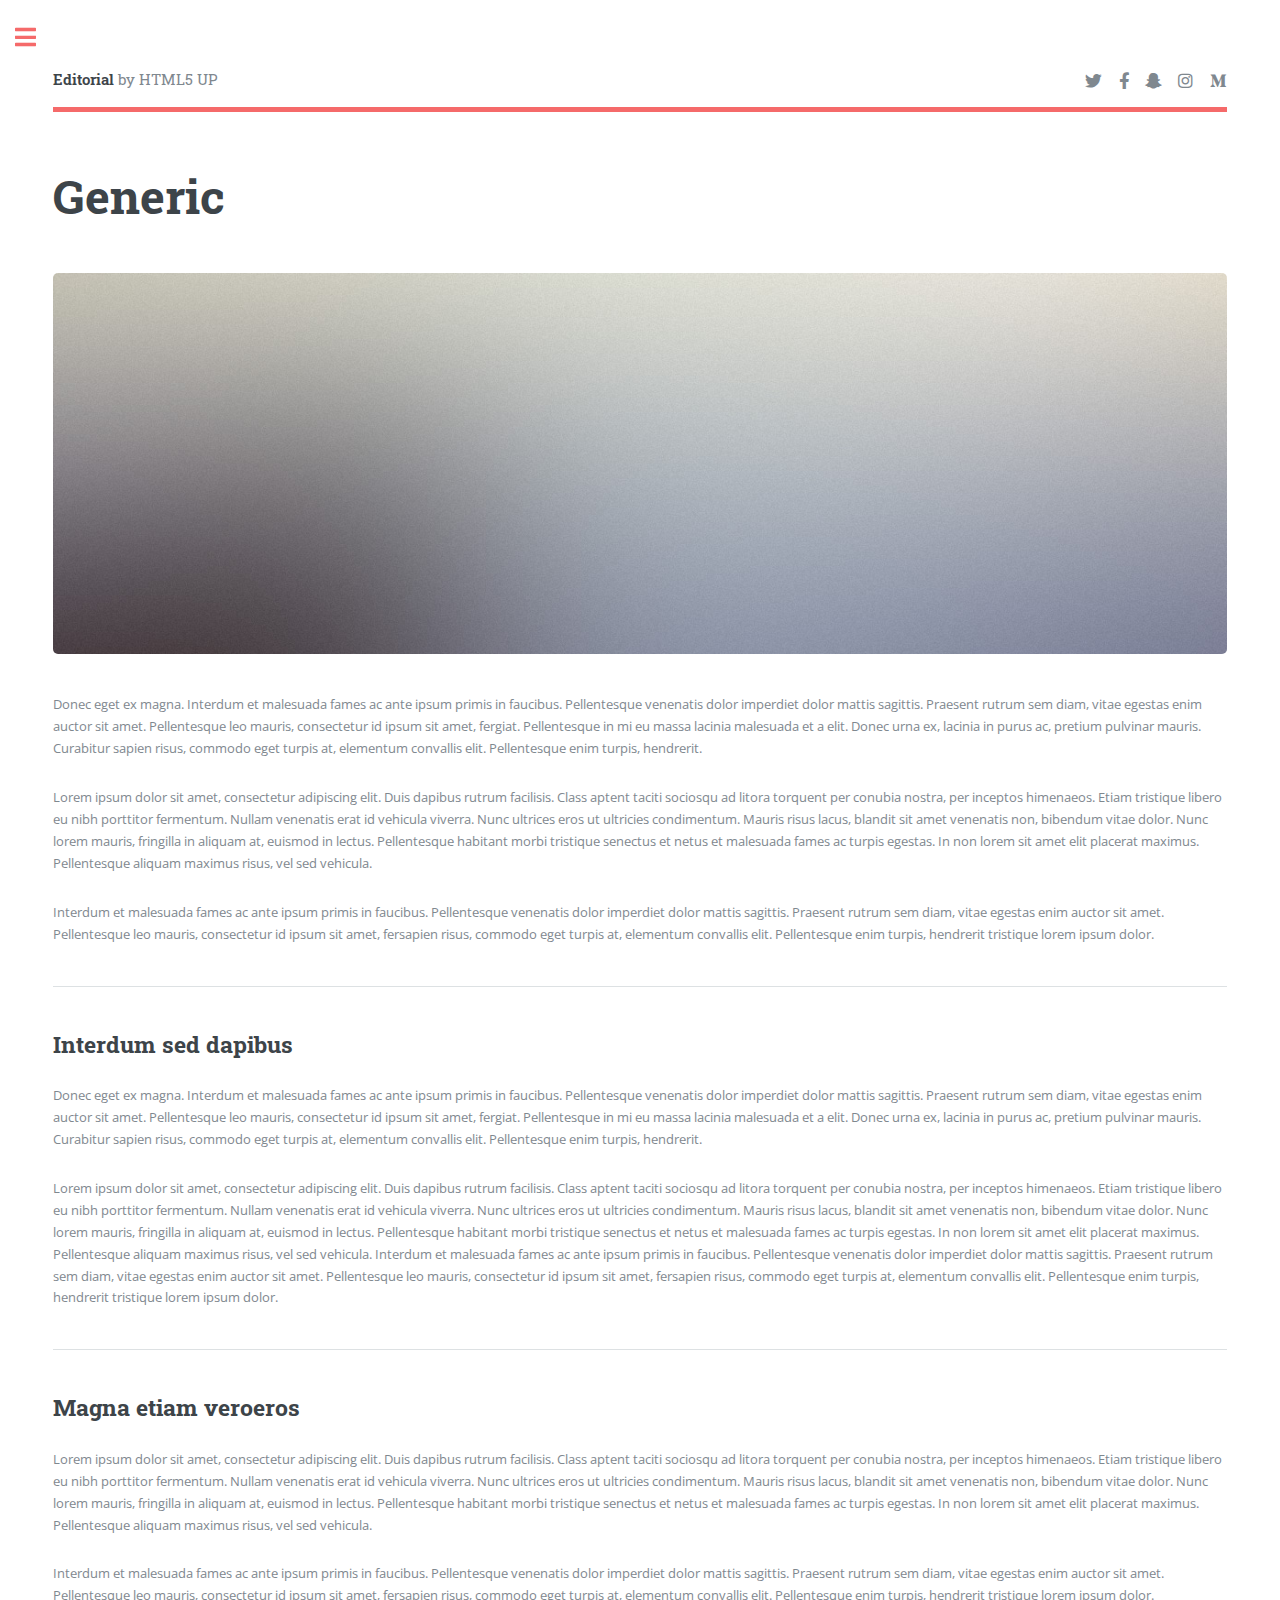
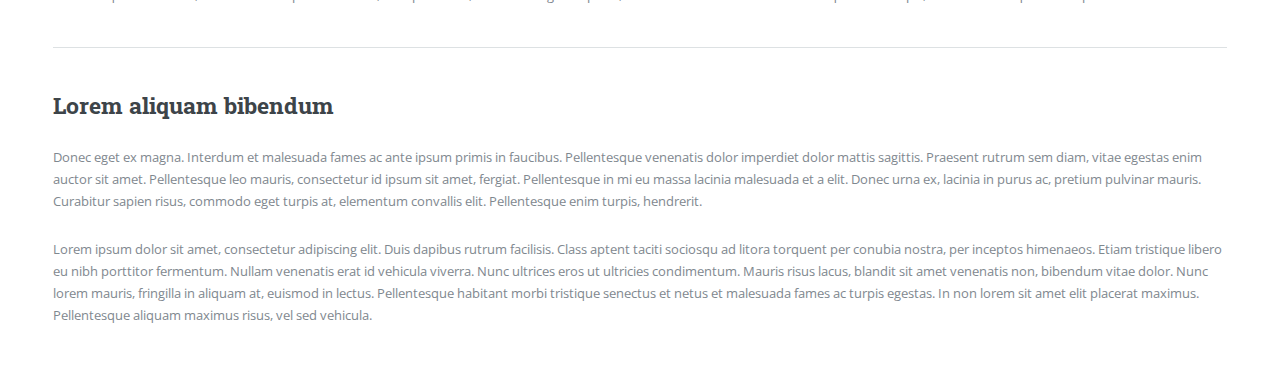
<file: z2m/generic.html>
<!DOCTYPE HTML>
<!--
	Editorial by HTML5 UP
	html5up.net | @ajlkn
	Free for personal and commercial use under the CCA 3.0 license (html5up.net/license)
-->
<html>
	<head>
		<title>Generic - Editorial by HTML5 UP</title>
		<meta charset="utf-8" />
		<meta name="viewport" content="width=device-width, initial-scale=1, user-scalable=no" />
		<link rel="stylesheet" href="assets/css/main.css" />
	</head>
	<body class="is-preload">

		<!-- Wrapper -->
			<div id="wrapper">

				<!-- Main -->
					<div id="main">
						<div class="inner">

							<!-- Header -->
								<header id="header">
									<a href="index.html" class="logo"><strong>Editorial</strong> by HTML5 UP</a>
									<ul class="icons">
										<li><a href="#" class="icon brands fa-twitter"><span class="label">Twitter</span></a></li>
										<li><a href="#" class="icon brands fa-facebook-f"><span class="label">Facebook</span></a></li>
										<li><a href="#" class="icon brands fa-snapchat-ghost"><span class="label">Snapchat</span></a></li>
										<li><a href="#" class="icon brands fa-instagram"><span class="label">Instagram</span></a></li>
										<li><a href="#" class="icon brands fa-medium-m"><span class="label">Medium</span></a></li>
									</ul>
								</header>

							<!-- Content -->
								<section>
									<header class="main">
										<h1>Generic</h1>
									</header>

									<span class="image main"><img src="images/pic11.jpg" alt="" /></span>

									<p>Donec eget ex magna. Interdum et malesuada fames ac ante ipsum primis in faucibus. Pellentesque venenatis dolor imperdiet dolor mattis sagittis. Praesent rutrum sem diam, vitae egestas enim auctor sit amet. Pellentesque leo mauris, consectetur id ipsum sit amet, fergiat. Pellentesque in mi eu massa lacinia malesuada et a elit. Donec urna ex, lacinia in purus ac, pretium pulvinar mauris. Curabitur sapien risus, commodo eget turpis at, elementum convallis elit. Pellentesque enim turpis, hendrerit.</p>
									<p>Lorem ipsum dolor sit amet, consectetur adipiscing elit. Duis dapibus rutrum facilisis. Class aptent taciti sociosqu ad litora torquent per conubia nostra, per inceptos himenaeos. Etiam tristique libero eu nibh porttitor fermentum. Nullam venenatis erat id vehicula viverra. Nunc ultrices eros ut ultricies condimentum. Mauris risus lacus, blandit sit amet venenatis non, bibendum vitae dolor. Nunc lorem mauris, fringilla in aliquam at, euismod in lectus. Pellentesque habitant morbi tristique senectus et netus et malesuada fames ac turpis egestas. In non lorem sit amet elit placerat maximus. Pellentesque aliquam maximus risus, vel sed vehicula.</p>
									<p>Interdum et malesuada fames ac ante ipsum primis in faucibus. Pellentesque venenatis dolor imperdiet dolor mattis sagittis. Praesent rutrum sem diam, vitae egestas enim auctor sit amet. Pellentesque leo mauris, consectetur id ipsum sit amet, fersapien risus, commodo eget turpis at, elementum convallis elit. Pellentesque enim turpis, hendrerit tristique lorem ipsum dolor.</p>

									<hr class="major" />

									<h2>Interdum sed dapibus</h2>
									<p>Donec eget ex magna. Interdum et malesuada fames ac ante ipsum primis in faucibus. Pellentesque venenatis dolor imperdiet dolor mattis sagittis. Praesent rutrum sem diam, vitae egestas enim auctor sit amet. Pellentesque leo mauris, consectetur id ipsum sit amet, fergiat. Pellentesque in mi eu massa lacinia malesuada et a elit. Donec urna ex, lacinia in purus ac, pretium pulvinar mauris. Curabitur sapien risus, commodo eget turpis at, elementum convallis elit. Pellentesque enim turpis, hendrerit.</p>
									<p>Lorem ipsum dolor sit amet, consectetur adipiscing elit. Duis dapibus rutrum facilisis. Class aptent taciti sociosqu ad litora torquent per conubia nostra, per inceptos himenaeos. Etiam tristique libero eu nibh porttitor fermentum. Nullam venenatis erat id vehicula viverra. Nunc ultrices eros ut ultricies condimentum. Mauris risus lacus, blandit sit amet venenatis non, bibendum vitae dolor. Nunc lorem mauris, fringilla in aliquam at, euismod in lectus. Pellentesque habitant morbi tristique senectus et netus et malesuada fames ac turpis egestas. In non lorem sit amet elit placerat maximus. Pellentesque aliquam maximus risus, vel sed vehicula. Interdum et malesuada fames ac ante ipsum primis in faucibus. Pellentesque venenatis dolor imperdiet dolor mattis sagittis. Praesent rutrum sem diam, vitae egestas enim auctor sit amet. Pellentesque leo mauris, consectetur id ipsum sit amet, fersapien risus, commodo eget turpis at, elementum convallis elit. Pellentesque enim turpis, hendrerit tristique lorem ipsum dolor.</p>

									<hr class="major" />

									<h2>Magna etiam veroeros</h2>
									<p>Lorem ipsum dolor sit amet, consectetur adipiscing elit. Duis dapibus rutrum facilisis. Class aptent taciti sociosqu ad litora torquent per conubia nostra, per inceptos himenaeos. Etiam tristique libero eu nibh porttitor fermentum. Nullam venenatis erat id vehicula viverra. Nunc ultrices eros ut ultricies condimentum. Mauris risus lacus, blandit sit amet venenatis non, bibendum vitae dolor. Nunc lorem mauris, fringilla in aliquam at, euismod in lectus. Pellentesque habitant morbi tristique senectus et netus et malesuada fames ac turpis egestas. In non lorem sit amet elit placerat maximus. Pellentesque aliquam maximus risus, vel sed vehicula.</p>
									<p>Interdum et malesuada fames ac ante ipsum primis in faucibus. Pellentesque venenatis dolor imperdiet dolor mattis sagittis. Praesent rutrum sem diam, vitae egestas enim auctor sit amet. Pellentesque leo mauris, consectetur id ipsum sit amet, fersapien risus, commodo eget turpis at, elementum convallis elit. Pellentesque enim turpis, hendrerit tristique lorem ipsum dolor.</p>

									<hr class="major" />

									<h2>Lorem aliquam bibendum</h2>
									<p>Donec eget ex magna. Interdum et malesuada fames ac ante ipsum primis in faucibus. Pellentesque venenatis dolor imperdiet dolor mattis sagittis. Praesent rutrum sem diam, vitae egestas enim auctor sit amet. Pellentesque leo mauris, consectetur id ipsum sit amet, fergiat. Pellentesque in mi eu massa lacinia malesuada et a elit. Donec urna ex, lacinia in purus ac, pretium pulvinar mauris. Curabitur sapien risus, commodo eget turpis at, elementum convallis elit. Pellentesque enim turpis, hendrerit.</p>
									<p>Lorem ipsum dolor sit amet, consectetur adipiscing elit. Duis dapibus rutrum facilisis. Class aptent taciti sociosqu ad litora torquent per conubia nostra, per inceptos himenaeos. Etiam tristique libero eu nibh porttitor fermentum. Nullam venenatis erat id vehicula viverra. Nunc ultrices eros ut ultricies condimentum. Mauris risus lacus, blandit sit amet venenatis non, bibendum vitae dolor. Nunc lorem mauris, fringilla in aliquam at, euismod in lectus. Pellentesque habitant morbi tristique senectus et netus et malesuada fames ac turpis egestas. In non lorem sit amet elit placerat maximus. Pellentesque aliquam maximus risus, vel sed vehicula.</p>

								</section>

						</div>
					</div>

				<!-- Sidebar -->
					<div id="sidebar">
						<div class="inner">

							<!-- Search -->
								<section id="search" class="alt">
									<form method="post" action="#">
										<input type="text" name="query" id="query" placeholder="Search" />
									</form>
								</section>

							<!-- Menu -->
								<nav id="menu">
									<header class="major">
										<h2>Menu</h2>
									</header>
									<ul>
										<li><a href="index.html">Homepage</a></li>
										<li><a href="generic.html">Generic</a></li>
										<li><a href="elements.html">Elements</a></li>
										<li>
											<span class="opener">Submenu</span>
											<ul>
												<li><a href="#">Lorem Dolor</a></li>
												<li><a href="#">Ipsum Adipiscing</a></li>
												<li><a href="#">Tempus Magna</a></li>
												<li><a href="#">Feugiat Veroeros</a></li>
											</ul>
										</li>
										<li><a href="#">Etiam Dolore</a></li>
										<li><a href="#">Adipiscing</a></li>
										<li>
											<span class="opener">Another Submenu</span>
											<ul>
												<li><a href="#">Lorem Dolor</a></li>
												<li><a href="#">Ipsum Adipiscing</a></li>
												<li><a href="#">Tempus Magna</a></li>
												<li><a href="#">Feugiat Veroeros</a></li>
											</ul>
										</li>
										<li><a href="#">Maximus Erat</a></li>
										<li><a href="#">Sapien Mauris</a></li>
										<li><a href="#">Amet Lacinia</a></li>
									</ul>
								</nav>

							<!-- Section -->
								<section>
									<header class="major">
										<h2>Ante interdum</h2>
									</header>
									<div class="mini-posts">
										<article>
											<a href="#" class="image"><img src="images/pic07.jpg" alt="" /></a>
											<p>Aenean ornare velit lacus, ac varius enim lorem ullamcorper dolore aliquam.</p>
										</article>
										<article>
											<a href="#" class="image"><img src="images/pic08.jpg" alt="" /></a>
											<p>Aenean ornare velit lacus, ac varius enim lorem ullamcorper dolore aliquam.</p>
										</article>
										<article>
											<a href="#" class="image"><img src="images/pic09.jpg" alt="" /></a>
											<p>Aenean ornare velit lacus, ac varius enim lorem ullamcorper dolore aliquam.</p>
										</article>
									</div>
									<ul class="actions">
										<li><a href="#" class="button">More</a></li>
									</ul>
								</section>

							<!-- Section -->
								<section>
									<header class="major">
										<h2>Get in touch</h2>
									</header>
									<p>Sed varius enim lorem ullamcorper dolore aliquam aenean ornare velit lacus, ac varius enim lorem ullamcorper dolore. Proin sed aliquam facilisis ante interdum. Sed nulla amet lorem feugiat tempus aliquam.</p>
									<ul class="contact">
										<li class="icon solid fa-envelope"><a href="#">information@untitled.tld</a></li>
										<li class="icon solid fa-phone">(000) 000-0000</li>
										<li class="icon solid fa-home">1234 Somewhere Road #8254<br />
										Nashville, TN 00000-0000</li>
									</ul>
								</section>

							<!-- Footer -->
								<footer id="footer">
									<p class="copyright">&copy; Untitled. All rights reserved. Demo Images: <a href="https://unsplash.com">Unsplash</a>. Design: <a href="https://html5up.net">HTML5 UP</a>.</p>
								</footer>

						</div>
					</div>

			</div>

		<!-- Scripts -->
			<script src="assets/js/jquery.min.js"></script>
			<script src="assets/js/browser.min.js"></script>
			<script src="assets/js/breakpoints.min.js"></script>
			<script src="assets/js/util.js"></script>
			<script src="assets/js/main.js"></script>

	</body>
</html>
</file>
<file: z2m/assets/css/main.css>
@import url(fontawesome-all.min.css);
@import url("https://fonts.googleapis.com/css?family=Open+Sans:400,600,400italic,600italic|Roboto+Slab:400,700");
/*
	Editorial by HTML5 UP
	html5up.net | @ajlkn
	Free for personal and commercial use under the CCA 3.0 license (html5up.net/license)
*/
@font-face {
  font-family: 'Pacifico';
  font-style: normal;
  font-weight: 400;
  src: local('Pacifico Regular'), local('Pacifico-Regular'), url(https://fonts.gstatic.com/s/pacifico/v12/FwZY7-Qmy14u9lezJ-6H6MmBp0u-.woff2) format('woff2');
  font-display: swap;
}
html, body, div, span, applet, object,
iframe, h1, h2, h3, h4, h5, h6, p, blockquote,
pre, a, abbr, acronym, address, big, cite,
code, del, dfn, em, img, ins, kbd, q, s, samp,
small, strike, strong, sub, sup, tt, var, b,
u, i, center, dl, dt, dd, ol, ul, li, fieldset,
form, label, legend, table, caption, tbody,
tfoot, thead, tr, th, td, article, aside,
canvas, details, embed, figure, figcaption,
footer, header, hgroup, menu, nav, output, ruby,
section, summary, time, mark, audio, video {
  margin: 0;
  padding: 0;
  border: 0;
  font-size: 100%;
  font: inherit;
  vertical-align: baseline; }

article, aside, details, figcaption, figure,
footer, header, hgroup, menu, nav, section {
  display: block; }

body {
  line-height: 1; }

ol, ul {
  list-style: none; }

blockquote, q {
  quotes: none; }
  blockquote:before, blockquote:after, q:before, q:after {
    content: '';
    content: none; }

table {
  border-collapse: collapse;
  border-spacing: 0; }

body {
  -webkit-text-size-adjust: none; }

mark {
  background-color: transparent;
  color: inherit; }

input::-moz-focus-inner {
  border: 0;
  padding: 0; }

input, select, textarea {
  -moz-appearance: none;
  -webkit-appearance: none;
  -ms-appearance: none;
  appearance: none; }

/* Basic */
@-ms-viewport {
  width: device-width; }

body {
  -ms-overflow-style: scrollbar; }

@media screen and (max-width: 480px) {
  html, body {
    min-width: 320px; } }

html {
  box-sizing: border-box; }

*, *:before, *:after {
  box-sizing: inherit; }

body {
  background: #ffffff; }
  body.is-preload *, body.is-preload *:before, body.is-preload *:after, body.is-resizing *, body.is-resizing *:before, body.is-resizing *:after {
    -moz-animation: none !important;
    -webkit-animation: none !important;
    -ms-animation: none !important;
    animation: none !important;
    -moz-transition: none !important;
    -webkit-transition: none !important;
    -ms-transition: none !important;
    transition: none !important; }

/* Type */
body, input, select, textarea {
  color: #7f888f;
  font-family: "Open Sans", sans-serif;
  font-size: 13pt;
  font-weight: 400;
  line-height: 1.65; }
  @media screen and (max-width: 1680px) {
    body, input, select, textarea {
      font-size: 11pt; } }
  @media screen and (max-width: 1280px) {
    body, input, select, textarea {
      font-size: 10pt; } }
  @media screen and (max-width: 360px) {
    body, input, select, textarea {
      font-size: 9pt; } }

a {
  -moz-transition: color 0.2s ease-in-out, border-bottom-color 0.2s ease-in-out;
  -webkit-transition: color 0.2s ease-in-out, border-bottom-color 0.2s ease-in-out;
  -ms-transition: color 0.2s ease-in-out, border-bottom-color 0.2s ease-in-out;
  transition: color 0.2s ease-in-out, border-bottom-color 0.2s ease-in-out;
  border-bottom: dotted 1px;
  color: #f56a6a;
  text-decoration: none; }
  a:hover {
    border-bottom-color: #f56a6a;
    color: #f56a6a !important; }
    a:hover strong {
      color: inherit; }

strong, b {
  color: #3d4449;
  font-weight: 600; }

em, i {
  font-style: italic; }

p {
  margin: 0 0 2em 0; }

h1, h2, h3, h4, h5, h6 {
  color: #3d4449;
  font-family: "Roboto Slab", serif;
  font-weight: 700;
  line-height: 1.5;
  margin: 0 0 1em 0; }
  h1 a, h2 a, h3 a, h4 a, h5 a, h6 a {
    color: inherit;
    text-decoration: none;
    border-bottom: 0; }

h1 {
  font-size: 4em;
  margin: 0 0 0.5em 0;
  line-height: 1.3; }

h2 {
  font-size: 1.75em; }

h3 {
  font-size: 1.25em; }

h4 {
  font-size: 1.1em; }

h5 {
  font-size: 0.9em; }

h6 {
  font-size: 0.7em; }

@media screen and (max-width: 1680px) {
  h1 {
    font-size: 3.5em; } }

@media screen and (max-width: 980px) {
  h1 {
    font-size: 3.25em; } }

@media screen and (max-width: 736px) {
  h1 {
    font-size: 2em;
    line-height: 1.4; }
  h2 {
    font-size: 1.5em; } }

sub {
  font-size: 0.8em;
  position: relative;
  top: 0.5em; }

sup {
  font-size: 0.8em;
  position: relative;
  top: -0.5em; }

blockquote {
  border-left: solid 3px rgba(210, 215, 217, 0.75);
  font-style: italic;
  margin: 0 0 2em 0;
  padding: 0.5em 0 0.5em 2em; }

code {
  background: rgba(230, 235, 237, 0.25);
  border-radius: 0.375em;
  border: solid 1px rgba(210, 215, 217, 0.75);
  font-family: "Courier New", monospace;
  font-size: 0.9em;
  margin: 0 0.25em;
  padding: 0.25em 0.65em; }

pre {
  -webkit-overflow-scrolling: touch;
  font-family: "Courier New", monospace;
  font-size: 0.9em;
  margin: 0 0 2em 0; }
  pre code {
    display: block;
    line-height: 1.75;
    padding: 1em 1.5em;
    overflow-x: auto; }

hr {
  border: 0;
  border-bottom: solid 1px rgba(210, 215, 217, 0.75);
  margin: 2em 0; }
  hr.major {
    margin: 3em 0; }

.align-left {
  text-align: left; }

.align-center {
  text-align: center; }

.align-right {
  text-align: right; }

/* Row */
.row {
  display: flex;
  flex-wrap: wrap;
  box-sizing: border-box;
  align-items: stretch; }
  .row > * {
    box-sizing: border-box; }
  .row.gtr-uniform > * > :last-child {
    margin-bottom: 0; }
  .row.aln-left {
    justify-content: flex-start; }
  .row.aln-center {
    justify-content: center; }
  .row.aln-right {
    justify-content: flex-end; }
  .row.aln-top {
    align-items: flex-start; }
  .row.aln-middle {
    align-items: center; }
  .row.aln-bottom {
    align-items: flex-end; }
  .row > .imp {
    order: -1; }
  .row > .col-1 {
    width: 8.33333%; }
  .row > .off-1 {
    margin-left: 8.33333%; }
  .row > .col-2 {
    width: 16.66667%; }
  .row > .off-2 {
    margin-left: 16.66667%; }
  .row > .col-3 {
    width: 25%; }
  .row > .off-3 {
    margin-left: 25%; }
  .row > .col-4 {
    width: 33.33333%; }
  .row > .off-4 {
    margin-left: 33.33333%; }
  .row > .col-5 {
    width: 41.66667%; }
  .row > .off-5 {
    margin-left: 41.66667%; }
  .row > .col-6 {
    width: 50%; }
  .row > .off-6 {
    margin-left: 50%; }
  .row > .col-7 {
    width: 58.33333%; }
  .row > .off-7 {
    margin-left: 58.33333%; }
  .row > .col-8 {
    width: 66.66667%; }
  .row > .off-8 {
    margin-left: 66.66667%; }
  .row > .col-9 {
    width: 75%; }
  .row > .off-9 {
    margin-left: 75%; }
  .row > .col-10 {
    width: 83.33333%; }
  .row > .off-10 {
    margin-left: 83.33333%; }
  .row > .col-11 {
    width: 91.66667%; }
  .row > .off-11 {
    margin-left: 91.66667%; }
  .row > .col-12 {
    width: 100%; }
  .row > .off-12 {
    margin-left: 100%; }
  .row.gtr-0 {
    margin-top: 0;
    margin-left: 0em; }
    .row.gtr-0 > * {
      padding: 0 0 0 0em; }
    .row.gtr-0.gtr-uniform {
      margin-top: 0em; }
      .row.gtr-0.gtr-uniform > * {
        padding-top: 0em; }
  .row.gtr-25 {
    margin-top: 0;
    margin-left: -0.375em; }
    .row.gtr-25 > * {
      padding: 0 0 0 0.375em; }
    .row.gtr-25.gtr-uniform {
      margin-top: -0.375em; }
      .row.gtr-25.gtr-uniform > * {
        padding-top: 0.375em; }
  .row.gtr-50 {
    margin-top: 0;
    margin-left: -0.75em; }
    .row.gtr-50 > * {
      padding: 0 0 0 0.75em; }
    .row.gtr-50.gtr-uniform {
      margin-top: -0.75em; }
      .row.gtr-50.gtr-uniform > * {
        padding-top: 0.75em; }
  .row {
    margin-top: 0;
    margin-left: -1.5em; }
    .row > * {
      padding: 0 0 0 1.5em; }
    .row.gtr-uniform {
      margin-top: -1.5em; }
      .row.gtr-uniform > * {
        padding-top: 1.5em; }
  .row.gtr-150 {
    margin-top: 0;
    margin-left: -2.25em; }
    .row.gtr-150 > * {
      padding: 0 0 0 2.25em; }
    .row.gtr-150.gtr-uniform {
      margin-top: -2.25em; }
      .row.gtr-150.gtr-uniform > * {
        padding-top: 2.25em; }
  .row.gtr-200 {
    margin-top: 0;
    margin-left: -3em; }
    .row.gtr-200 > * {
      padding: 0 0 0 3em; }
    .row.gtr-200.gtr-uniform {
      margin-top: -3em; }
      .row.gtr-200.gtr-uniform > * {
        padding-top: 3em; }
  @media screen and (max-width: 1680px) {
    .row {
      display: flex;
      flex-wrap: wrap;
      box-sizing: border-box;
      align-items: stretch; }
      .row > * {
        box-sizing: border-box; }
      .row.gtr-uniform > * > :last-child {
        margin-bottom: 0; }
      .row.aln-left {
        justify-content: flex-start; }
      .row.aln-center {
        justify-content: center; }
      .row.aln-right {
        justify-content: flex-end; }
      .row.aln-top {
        align-items: flex-start; }
      .row.aln-middle {
        align-items: center; }
      .row.aln-bottom {
        align-items: flex-end; }
      .row > .imp-xlarge {
        order: -1; }
      .row > .col-1-xlarge {
        width: 8.33333%; }
      .row > .off-1-xlarge {
        margin-left: 8.33333%; }
      .row > .col-2-xlarge {
        width: 16.66667%; }
      .row > .off-2-xlarge {
        margin-left: 16.66667%; }
      .row > .col-3-xlarge {
        width: 25%; }
      .row > .off-3-xlarge {
        margin-left: 25%; }
      .row > .col-4-xlarge {
        width: 33.33333%; }
      .row > .off-4-xlarge {
        margin-left: 33.33333%; }
      .row > .col-5-xlarge {
        width: 41.66667%; }
      .row > .off-5-xlarge {
        margin-left: 41.66667%; }
      .row > .col-6-xlarge {
        width: 50%; }
      .row > .off-6-xlarge {
        margin-left: 50%; }
      .row > .col-7-xlarge {
        width: 58.33333%; }
      .row > .off-7-xlarge {
        margin-left: 58.33333%; }
      .row > .col-8-xlarge {
        width: 66.66667%; }
      .row > .off-8-xlarge {
        margin-left: 66.66667%; }
      .row > .col-9-xlarge {
        width: 75%; }
      .row > .off-9-xlarge {
        margin-left: 75%; }
      .row > .col-10-xlarge {
        width: 83.33333%; }
      .row > .off-10-xlarge {
        margin-left: 83.33333%; }
      .row > .col-11-xlarge {
        width: 91.66667%; }
      .row > .off-11-xlarge {
        margin-left: 91.66667%; }
      .row > .col-12-xlarge {
        width: 100%; }
      .row > .off-12-xlarge {
        margin-left: 100%; }
      .row.gtr-0 {
        margin-top: 0;
        margin-left: 0em; }
        .row.gtr-0 > * {
          padding: 0 0 0 0em; }
        .row.gtr-0.gtr-uniform {
          margin-top: 0em; }
          .row.gtr-0.gtr-uniform > * {
            padding-top: 0em; }
      .row.gtr-25 {
        margin-top: 0;
        margin-left: -0.375em; }
        .row.gtr-25 > * {
          padding: 0 0 0 0.375em; }
        .row.gtr-25.gtr-uniform {
          margin-top: -0.375em; }
          .row.gtr-25.gtr-uniform > * {
            padding-top: 0.375em; }
      .row.gtr-50 {
        margin-top: 0;
        margin-left: -0.75em; }
        .row.gtr-50 > * {
          padding: 0 0 0 0.75em; }
        .row.gtr-50.gtr-uniform {
          margin-top: -0.75em; }
          .row.gtr-50.gtr-uniform > * {
            padding-top: 0.75em; }
      .row {
        margin-top: 0;
        margin-left: -1.5em; }
        .row > * {
          padding: 0 0 0 1.5em; }
        .row.gtr-uniform {
          margin-top: -1.5em; }
          .row.gtr-uniform > * {
            padding-top: 1.5em; }
      .row.gtr-150 {
        margin-top: 0;
        margin-left: -2.25em; }
        .row.gtr-150 > * {
          padding: 0 0 0 2.25em; }
        .row.gtr-150.gtr-uniform {
          margin-top: -2.25em; }
          .row.gtr-150.gtr-uniform > * {
            padding-top: 2.25em; }
      .row.gtr-200 {
        margin-top: 0;
        margin-left: -3em; }
        .row.gtr-200 > * {
          padding: 0 0 0 3em; }
        .row.gtr-200.gtr-uniform {
          margin-top: -3em; }
          .row.gtr-200.gtr-uniform > * {
            padding-top: 3em; } }
  @media screen and (max-width: 1280px) {
    .row {
      display: flex;
      flex-wrap: wrap;
      box-sizing: border-box;
      align-items: stretch; }
      .row > * {
        box-sizing: border-box; }
      .row.gtr-uniform > * > :last-child {
        margin-bottom: 0; }
      .row.aln-left {
        justify-content: flex-start; }
      .row.aln-center {
        justify-content: center; }
      .row.aln-right {
        justify-content: flex-end; }
      .row.aln-top {
        align-items: flex-start; }
      .row.aln-middle {
        align-items: center; }
      .row.aln-bottom {
        align-items: flex-end; }
      .row > .imp-large {
        order: -1; }
      .row > .col-1-large {
        width: 8.33333%; }
      .row > .off-1-large {
        margin-left: 8.33333%; }
      .row > .col-2-large {
        width: 16.66667%; }
      .row > .off-2-large {
        margin-left: 16.66667%; }
      .row > .col-3-large {
        width: 25%; }
      .row > .off-3-large {
        margin-left: 25%; }
      .row > .col-4-large {
        width: 33.33333%; }
      .row > .off-4-large {
        margin-left: 33.33333%; }
      .row > .col-5-large {
        width: 41.66667%; }
      .row > .off-5-large {
        margin-left: 41.66667%; }
      .row > .col-6-large {
        width: 50%; }
      .row > .off-6-large {
        margin-left: 50%; }
      .row > .col-7-large {
        width: 58.33333%; }
      .row > .off-7-large {
        margin-left: 58.33333%; }
      .row > .col-8-large {
        width: 66.66667%; }
      .row > .off-8-large {
        margin-left: 66.66667%; }
      .row > .col-9-large {
        width: 75%; }
      .row > .off-9-large {
        margin-left: 75%; }
      .row > .col-10-large {
        width: 83.33333%; }
      .row > .off-10-large {
        margin-left: 83.33333%; }
      .row > .col-11-large {
        width: 91.66667%; }
      .row > .off-11-large {
        margin-left: 91.66667%; }
      .row > .col-12-large {
        width: 100%; }
      .row > .off-12-large {
        margin-left: 100%; }
      .row.gtr-0 {
        margin-top: 0;
        margin-left: 0em; }
        .row.gtr-0 > * {
          padding: 0 0 0 0em; }
        .row.gtr-0.gtr-uniform {
          margin-top: 0em; }
          .row.gtr-0.gtr-uniform > * {
            padding-top: 0em; }
      .row.gtr-25 {
        margin-top: 0;
        margin-left: -0.375em; }
        .row.gtr-25 > * {
          padding: 0 0 0 0.375em; }
        .row.gtr-25.gtr-uniform {
          margin-top: -0.375em; }
          .row.gtr-25.gtr-uniform > * {
            padding-top: 0.375em; }
      .row.gtr-50 {
        margin-top: 0;
        margin-left: -0.75em; }
        .row.gtr-50 > * {
          padding: 0 0 0 0.75em; }
        .row.gtr-50.gtr-uniform {
          margin-top: -0.75em; }
          .row.gtr-50.gtr-uniform > * {
            padding-top: 0.75em; }
      .row {
        margin-top: 0;
        margin-left: -1.5em; }
        .row > * {
          padding: 0 0 0 1.5em; }
        .row.gtr-uniform {
          margin-top: -1.5em; }
          .row.gtr-uniform > * {
            padding-top: 1.5em; }
      .row.gtr-150 {
        margin-top: 0;
        margin-left: -2.25em; }
        .row.gtr-150 > * {
          padding: 0 0 0 2.25em; }
        .row.gtr-150.gtr-uniform {
          margin-top: -2.25em; }
          .row.gtr-150.gtr-uniform > * {
            padding-top: 2.25em; }
      .row.gtr-200 {
        margin-top: 0;
        margin-left: -3em; }
        .row.gtr-200 > * {
          padding: 0 0 0 3em; }
        .row.gtr-200.gtr-uniform {
          margin-top: -3em; }
          .row.gtr-200.gtr-uniform > * {
            padding-top: 3em; } }
  @media screen and (max-width: 980px) {
    .row {
      display: flex;
      flex-wrap: wrap;
      box-sizing: border-box;
      align-items: stretch; }
      .row > * {
        box-sizing: border-box; }
      .row.gtr-uniform > * > :last-child {
        margin-bottom: 0; }
      .row.aln-left {
        justify-content: flex-start; }
      .row.aln-center {
        justify-content: center; }
      .row.aln-right {
        justify-content: flex-end; }
      .row.aln-top {
        align-items: flex-start; }
      .row.aln-middle {
        align-items: center; }
      .row.aln-bottom {
        align-items: flex-end; }
      .row > .imp-medium {
        order: -1; }
      .row > .col-1-medium {
        width: 8.33333%; }
      .row > .off-1-medium {
        margin-left: 8.33333%; }
      .row > .col-2-medium {
        width: 16.66667%; }
      .row > .off-2-medium {
        margin-left: 16.66667%; }
      .row > .col-3-medium {
        width: 25%; }
      .row > .off-3-medium {
        margin-left: 25%; }
      .row > .col-4-medium {
        width: 33.33333%; }
      .row > .off-4-medium {
        margin-left: 33.33333%; }
      .row > .col-5-medium {
        width: 41.66667%; }
      .row > .off-5-medium {
        margin-left: 41.66667%; }
      .row > .col-6-medium {
        width: 50%; }
      .row > .off-6-medium {
        margin-left: 50%; }
      .row > .col-7-medium {
        width: 58.33333%; }
      .row > .off-7-medium {
        margin-left: 58.33333%; }
      .row > .col-8-medium {
        width: 66.66667%; }
      .row > .off-8-medium {
        margin-left: 66.66667%; }
      .row > .col-9-medium {
        width: 75%; }
      .row > .off-9-medium {
        margin-left: 75%; }
      .row > .col-10-medium {
        width: 83.33333%; }
      .row > .off-10-medium {
        margin-left: 83.33333%; }
      .row > .col-11-medium {
        width: 91.66667%; }
      .row > .off-11-medium {
        margin-left: 91.66667%; }
      .row > .col-12-medium {
        width: 100%; }
      .row > .off-12-medium {
        margin-left: 100%; }
      .row.gtr-0 {
        margin-top: 0;
        margin-left: 0em; }
        .row.gtr-0 > * {
          padding: 0 0 0 0em; }
        .row.gtr-0.gtr-uniform {
          margin-top: 0em; }
          .row.gtr-0.gtr-uniform > * {
            padding-top: 0em; }
      .row.gtr-25 {
        margin-top: 0;
        margin-left: -0.375em; }
        .row.gtr-25 > * {
          padding: 0 0 0 0.375em; }
        .row.gtr-25.gtr-uniform {
          margin-top: -0.375em; }
          .row.gtr-25.gtr-uniform > * {
            padding-top: 0.375em; }
      .row.gtr-50 {
        margin-top: 0;
        margin-left: -0.75em; }
        .row.gtr-50 > * {
          padding: 0 0 0 0.75em; }
        .row.gtr-50.gtr-uniform {
          margin-top: -0.75em; }
          .row.gtr-50.gtr-uniform > * {
            padding-top: 0.75em; }
      .row {
        margin-top: 0;
        margin-left: -1.5em; }
        .row > * {
          padding: 0 0 0 1.5em; }
        .row.gtr-uniform {
          margin-top: -1.5em; }
          .row.gtr-uniform > * {
            padding-top: 1.5em; }
      .row.gtr-150 {
        margin-top: 0;
        margin-left: -2.25em; }
        .row.gtr-150 > * {
          padding: 0 0 0 2.25em; }
        .row.gtr-150.gtr-uniform {
          margin-top: -2.25em; }
          .row.gtr-150.gtr-uniform > * {
            padding-top: 2.25em; }
      .row.gtr-200 {
        margin-top: 0;
        margin-left: -3em; }
        .row.gtr-200 > * {
          padding: 0 0 0 3em; }
        .row.gtr-200.gtr-uniform {
          margin-top: -3em; }
          .row.gtr-200.gtr-uniform > * {
            padding-top: 3em; } }
  @media screen and (max-width: 736px) {
    .row {
      display: flex;
      flex-wrap: wrap;
      box-sizing: border-box;
      align-items: stretch; }
      .row > * {
        box-sizing: border-box; }
      .row.gtr-uniform > * > :last-child {
        margin-bottom: 0; }
      .row.aln-left {
        justify-content: flex-start; }
      .row.aln-center {
        justify-content: center; }
      .row.aln-right {
        justify-content: flex-end; }
      .row.aln-top {
        align-items: flex-start; }
      .row.aln-middle {
        align-items: center; }
      .row.aln-bottom {
        align-items: flex-end; }
      .row > .imp-small {
        order: -1; }
      .row > .col-1-small {
        width: 8.33333%; }
      .row > .off-1-small {
        margin-left: 8.33333%; }
      .row > .col-2-small {
        width: 16.66667%; }
      .row > .off-2-small {
        margin-left: 16.66667%; }
      .row > .col-3-small {
        width: 25%; }
      .row > .off-3-small {
        margin-left: 25%; }
      .row > .col-4-small {
        width: 33.33333%; }
      .row > .off-4-small {
        margin-left: 33.33333%; }
      .row > .col-5-small {
        width: 41.66667%; }
      .row > .off-5-small {
        margin-left: 41.66667%; }
      .row > .col-6-small {
        width: 50%; }
      .row > .off-6-small {
        margin-left: 50%; }
      .row > .col-7-small {
        width: 58.33333%; }
      .row > .off-7-small {
        margin-left: 58.33333%; }
      .row > .col-8-small {
        width: 66.66667%; }
      .row > .off-8-small {
        margin-left: 66.66667%; }
      .row > .col-9-small {
        width: 75%; }
      .row > .off-9-small {
        margin-left: 75%; }
      .row > .col-10-small {
        width: 83.33333%; }
      .row > .off-10-small {
        margin-left: 83.33333%; }
      .row > .col-11-small {
        width: 91.66667%; }
      .row > .off-11-small {
        margin-left: 91.66667%; }
      .row > .col-12-small {
        width: 100%; }
      .row > .off-12-small {
        margin-left: 100%; }
      .row.gtr-0 {
        margin-top: 0;
        margin-left: 0em; }
        .row.gtr-0 > * {
          padding: 0 0 0 0em; }
        .row.gtr-0.gtr-uniform {
          margin-top: 0em; }
          .row.gtr-0.gtr-uniform > * {
            padding-top: 0em; }
      .row.gtr-25 {
        margin-top: 0;
        margin-left: -0.375em; }
        .row.gtr-25 > * {
          padding: 0 0 0 0.375em; }
        .row.gtr-25.gtr-uniform {
          margin-top: -0.375em; }
          .row.gtr-25.gtr-uniform > * {
            padding-top: 0.375em; }
      .row.gtr-50 {
        margin-top: 0;
        margin-left: -0.75em; }
        .row.gtr-50 > * {
          padding: 0 0 0 0.75em; }
        .row.gtr-50.gtr-uniform {
          margin-top: -0.75em; }
          .row.gtr-50.gtr-uniform > * {
            padding-top: 0.75em; }
      .row {
        margin-top: 0;
        margin-left: -1.5em; }
        .row > * {
          padding: 0 0 0 1.5em; }
        .row.gtr-uniform {
          margin-top: -1.5em; }
          .row.gtr-uniform > * {
            padding-top: 1.5em; }
      .row.gtr-150 {
        margin-top: 0;
        margin-left: -2.25em; }
        .row.gtr-150 > * {
          padding: 0 0 0 2.25em; }
        .row.gtr-150.gtr-uniform {
          margin-top: -2.25em; }
          .row.gtr-150.gtr-uniform > * {
            padding-top: 2.25em; }
      .row.gtr-200 {
        margin-top: 0;
        margin-left: -3em; }
        .row.gtr-200 > * {
          padding: 0 0 0 3em; }
        .row.gtr-200.gtr-uniform {
          margin-top: -3em; }
          .row.gtr-200.gtr-uniform > * {
            padding-top: 3em; } }
  @media screen and (max-width: 480px) {
    .row {
      display: flex;
      flex-wrap: wrap;
      box-sizing: border-box;
      align-items: stretch; }
      .row > * {
        box-sizing: border-box; }
      .row.gtr-uniform > * > :last-child {
        margin-bottom: 0; }
      .row.aln-left {
        justify-content: flex-start; }
      .row.aln-center {
        justify-content: center; }
      .row.aln-right {
        justify-content: flex-end; }
      .row.aln-top {
        align-items: flex-start; }
      .row.aln-middle {
        align-items: center; }
      .row.aln-bottom {
        align-items: flex-end; }
      .row > .imp-xsmall {
        order: -1; }
      .row > .col-1-xsmall {
        width: 8.33333%; }
      .row > .off-1-xsmall {
        margin-left: 8.33333%; }
      .row > .col-2-xsmall {
        width: 16.66667%; }
      .row > .off-2-xsmall {
        margin-left: 16.66667%; }
      .row > .col-3-xsmall {
        width: 25%; }
      .row > .off-3-xsmall {
        margin-left: 25%; }
      .row > .col-4-xsmall {
        width: 33.33333%; }
      .row > .off-4-xsmall {
        margin-left: 33.33333%; }
      .row > .col-5-xsmall {
        width: 41.66667%; }
      .row > .off-5-xsmall {
        margin-left: 41.66667%; }
      .row > .col-6-xsmall {
        width: 50%; }
      .row > .off-6-xsmall {
        margin-left: 50%; }
      .row > .col-7-xsmall {
        width: 58.33333%; }
      .row > .off-7-xsmall {
        margin-left: 58.33333%; }
      .row > .col-8-xsmall {
        width: 66.66667%; }
      .row > .off-8-xsmall {
        margin-left: 66.66667%; }
      .row > .col-9-xsmall {
        width: 75%; }
      .row > .off-9-xsmall {
        margin-left: 75%; }
      .row > .col-10-xsmall {
        width: 83.33333%; }
      .row > .off-10-xsmall {
        margin-left: 83.33333%; }
      .row > .col-11-xsmall {
        width: 91.66667%; }
      .row > .off-11-xsmall {
        margin-left: 91.66667%; }
      .row > .col-12-xsmall {
        width: 100%; }
      .row > .off-12-xsmall {
        margin-left: 100%; }
      .row.gtr-0 {
        margin-top: 0;
        margin-left: 0em; }
        .row.gtr-0 > * {
          padding: 0 0 0 0em; }
        .row.gtr-0.gtr-uniform {
          margin-top: 0em; }
          .row.gtr-0.gtr-uniform > * {
            padding-top: 0em; }
      .row.gtr-25 {
        margin-top: 0;
        margin-left: -0.375em; }
        .row.gtr-25 > * {
          padding: 0 0 0 0.375em; }
        .row.gtr-25.gtr-uniform {
          margin-top: -0.375em; }
          .row.gtr-25.gtr-uniform > * {
            padding-top: 0.375em; }
      .row.gtr-50 {
        margin-top: 0;
        margin-left: -0.75em; }
        .row.gtr-50 > * {
          padding: 0 0 0 0.75em; }
        .row.gtr-50.gtr-uniform {
          margin-top: -0.75em; }
          .row.gtr-50.gtr-uniform > * {
            padding-top: 0.75em; }
      .row {
        margin-top: 0;
        margin-left: -1.5em; }
        .row > * {
          padding: 0 0 0 1.5em; }
        .row.gtr-uniform {
          margin-top: -1.5em; }
          .row.gtr-uniform > * {
            padding-top: 1.5em; }
      .row.gtr-150 {
        margin-top: 0;
        margin-left: -2.25em; }
        .row.gtr-150 > * {
          padding: 0 0 0 2.25em; }
        .row.gtr-150.gtr-uniform {
          margin-top: -2.25em; }
          .row.gtr-150.gtr-uniform > * {
            padding-top: 2.25em; }
      .row.gtr-200 {
        margin-top: 0;
        margin-left: -3em; }
        .row.gtr-200 > * {
          padding: 0 0 0 3em; }
        .row.gtr-200.gtr-uniform {
          margin-top: -3em; }
          .row.gtr-200.gtr-uniform > * {
            padding-top: 3em; } }

/* Section/Article */
section.special, article.special {
  text-align: center; }

header p {
  font-family: "Roboto Slab", serif;
  font-size: 1em;
  font-weight: 400;
  letter-spacing: 0.075em;
  margin-top: -0.5em;
  text-transform: uppercase; }

header.major > :last-child {
  border-bottom: solid 3px #f56a6a;
  display: inline-block;
  margin: 0 0 2em 0;
  padding: 0 0.75em 0.5em 0; }

header.main > :last-child {
  margin: 0 0 1em 0; }

/* Form */
form {
  margin: 0 0 2em 0; }

label {
  color: #3d4449;
  display: block;
  font-size: 0.9em;
  font-weight: 600;
  margin: 0 0 1em 0; }

input[type="text"],
input[type="password"],
input[type="email"],
input[type="tel"],
input[type="search"],
input[type="url"],
select,
textarea {
  -moz-appearance: none;
  -webkit-appearance: none;
  -ms-appearance: none;
  appearance: none;
  background: #ffffff;
  border-radius: 0.375em;
  border: none;
  border: solid 1px rgba(210, 215, 217, 0.75);
  color: inherit;
  display: block;
  outline: 0;
  padding: 0 1em;
  text-decoration: none;
  width: 100%; }
  input[type="text"]:invalid,
  input[type="password"]:invalid,
  input[type="email"]:invalid,
  input[type="tel"]:invalid,
  input[type="search"]:invalid,
  input[type="url"]:invalid,
  select:invalid,
  textarea:invalid {
    box-shadow: none; }
  input[type="text"]:focus,
  input[type="password"]:focus,
  input[type="email"]:focus,
  input[type="tel"]:focus,
  input[type="search"]:focus,
  input[type="url"]:focus,
  select:focus,
  textarea:focus {
    border-color: #f56a6a;
    box-shadow: 0 0 0 1px #f56a6a; }

select {
  background-image: url("data:image/svg+xml;charset=utf8,%3Csvg xmlns='http://www.w3.org/2000/svg' width='40' height='40' preserveAspectRatio='none' viewBox='0 0 40 40'%3E%3Cpath d='M9.4,12.3l10.4,10.4l10.4-10.4c0.2-0.2,0.5-0.4,0.9-0.4c0.3,0,0.6,0.1,0.9,0.4l3.3,3.3c0.2,0.2,0.4,0.5,0.4,0.9 c0,0.4-0.1,0.6-0.4,0.9L20.7,31.9c-0.2,0.2-0.5,0.4-0.9,0.4c-0.3,0-0.6-0.1-0.9-0.4L4.3,17.3c-0.2-0.2-0.4-0.5-0.4-0.9 c0-0.4,0.1-0.6,0.4-0.9l3.3-3.3c0.2-0.2,0.5-0.4,0.9-0.4S9.1,12.1,9.4,12.3z' fill='rgba(210, 215, 217, 0.75)' /%3E%3C/svg%3E");
  background-size: 1.25em;
  background-repeat: no-repeat;
  background-position: calc(100% - 1em) center;
  height: 2.75em;
  padding-right: 2.75em;
  text-overflow: ellipsis; }
  select option {
    color: #3d4449;
    background: #ffffff; }
  select:focus::-ms-value {
    background-color: transparent; }
  select::-ms-expand {
    display: none; }

input[type="text"],
input[type="password"],
input[type="email"],
input[type="tel"],
input[type="search"],
input[type="url"],
select {
  height: 2.75em; }

textarea {
  padding: 0.75em 1em; }

input[type="checkbox"],
input[type="radio"] {
  -moz-appearance: none;
  -webkit-appearance: none;
  -ms-appearance: none;
  appearance: none;
  display: block;
  float: left;
  margin-right: -2em;
  opacity: 0;
  width: 1em;
  z-index: -1; }
  input[type="checkbox"] + label,
  input[type="radio"] + label {
    text-decoration: none;
    color: #7f888f;
    cursor: pointer;
    display: inline-block;
    font-size: 1em;
    font-weight: 400;
    padding-left: 2.4em;
    padding-right: 0.75em;
    position: relative; }
    input[type="checkbox"] + label:before,
    input[type="radio"] + label:before {
      -moz-osx-font-smoothing: grayscale;
      -webkit-font-smoothing: antialiased;
      display: inline-block;
      font-style: normal;
      font-variant: normal;
      text-rendering: auto;
      line-height: 1;
      text-transform: none !important;
      font-family: 'Font Awesome 5 Free';
      font-weight: 900; }
    input[type="checkbox"] + label:before,
    input[type="radio"] + label:before {
      background: #ffffff;
      border-radius: 0.375em;
      border: solid 1px rgba(210, 215, 217, 0.75);
      content: '';
      display: inline-block;
      font-size: 0.8em;
      height: 2.0625em;
      left: 0;
      line-height: 2.0625em;
      position: absolute;
      text-align: center;
      top: 0;
      width: 2.0625em; }
  input[type="checkbox"]:checked + label:before,
  input[type="radio"]:checked + label:before {
    background: #3d4449;
    border-color: #3d4449;
    color: #ffffff;
    content: '\f00c'; }
  input[type="checkbox"]:focus + label:before,
  input[type="radio"]:focus + label:before {
    border-color: #f56a6a;
    box-shadow: 0 0 0 1px #f56a6a; }

input[type="checkbox"] + label:before {
  border-radius: 0.375em; }

input[type="radio"] + label:before {
  border-radius: 100%; }

::-webkit-input-placeholder {
  color: #9fa3a6 !important;
  opacity: 1.0; }

:-moz-placeholder {
  color: #9fa3a6 !important;
  opacity: 1.0; }

::-moz-placeholder {
  color: #9fa3a6 !important;
  opacity: 1.0; }

:-ms-input-placeholder {
  color: #9fa3a6 !important;
  opacity: 1.0; }

/* Box */
.box {
  border-radius: 0.375em;
  border: solid 1px rgba(210, 215, 217, 0.75);
  margin-bottom: 2em;
  padding: 1.5em; }
  .box > :last-child,
  .box > :last-child > :last-child,
  .box > :last-child > :last-child > :last-child {
    margin-bottom: 0; }
  .box.alt {
    border: 0;
    border-radius: 0;
    padding: 0; }

/* Icon */
.icon {
  text-decoration: none;
  border-bottom: none;
  position: relative; }
  .icon:before {
    -moz-osx-font-smoothing: grayscale;
    -webkit-font-smoothing: antialiased;
    display: inline-block;
    font-style: normal;
    font-variant: normal;
    text-rendering: auto;
    line-height: 1;
    text-transform: none !important;
    font-family: 'Font Awesome 5 Free';
    font-weight: 400; }
  .icon > .label {
    display: none; }
  .icon:before {
    line-height: inherit; }
  .icon.solid:before {
    font-weight: 900; }
  .icon.brands:before {
    font-family: 'Font Awesome 5 Brands'; }

/* Image */
.image {
  border-radius: 0.375em;
  border: 0;
  display: inline-block;
  position: relative; }
  .image img {
    border-radius: 0.375em;
    display: block; }
  .image.left, .image.right {
    max-width: 40%; }
    .image.left img, .image.right img {
      width: 100%; }
  .image.left {
    float: left;
    padding: 0 1.5em 1em 0;
    top: 0.25em; }
  .image.right {
    float: right;
    padding: 0 0 1em 1.5em;
    top: 0.25em; }
  .image.fit {
    display: block;
    margin: 0 0 2em 0;
    width: 100%; }
    .image.fit img {
      width: 100%; }
  .image.main {
    display: block;
    margin: 0 0 3em 0;
    width: 100%; }
    .image.main img {
      width: 100%; }

a.image {
  overflow: hidden; }
  a.image img {
    -moz-transition: -moz-transform 0.2s ease;
    -webkit-transition: -webkit-transform 0.2s ease;
    -ms-transition: -ms-transform 0.2s ease;
    transition: transform 0.2s ease; }
  a.image:hover img {
    -moz-transform: scale(1.075);
    -webkit-transform: scale(1.075);
    -ms-transform: scale(1.075);
    transform: scale(1.075); }

/* List */
ol {
  list-style: decimal;
  margin: 0 0 2em 0;
  padding-left: 1.25em; }
  ol li {
    padding-left: 0.25em; }

ul {
  list-style: disc;
  margin: 0 0 2em 0;
  padding-left: 1em; }
  ul li {
    padding-left: 0.5em; }
  ul.alt {
    list-style: none;
    padding-left: 0; }
    ul.alt li {
      border-top: solid 1px rgba(210, 215, 217, 0.75);
      padding: 0.5em 0; }
      ul.alt li:first-child {
        border-top: 0;
        padding-top: 0; }

dl {
  margin: 0 0 2em 0; }
  dl dt {
    display: block;
    font-weight: 600;
    margin: 0 0 1em 0; }
  dl dd {
    margin-left: 2em; }

/* Actions */
ul.actions {
  display: -moz-flex;
  display: -webkit-flex;
  display: -ms-flex;
  display: flex;
  cursor: default;
  list-style: none;
  margin-left: -1em;
  padding-left: 0; }
  ul.actions li {
    padding: 0 0 0 1em;
    vertical-align: middle; }
  ul.actions.special {
    -moz-justify-content: center;
    -webkit-justify-content: center;
    -ms-justify-content: center;
    justify-content: center;
    width: 100%;
    margin-left: 0; }
    ul.actions.special li:first-child {
      padding-left: 0; }
  ul.actions.stacked {
    -moz-flex-direction: column;
    -webkit-flex-direction: column;
    -ms-flex-direction: column;
    flex-direction: column;
    margin-left: 0; }
    ul.actions.stacked li {
      padding: 1.3em 0 0 0; }
      ul.actions.stacked li:first-child {
        padding-top: 0; }
  ul.actions.fit {
    width: calc(100% + 1em); }
    ul.actions.fit li {
      -moz-flex-grow: 1;
      -webkit-flex-grow: 1;
      -ms-flex-grow: 1;
      flex-grow: 1;
      -moz-flex-shrink: 1;
      -webkit-flex-shrink: 1;
      -ms-flex-shrink: 1;
      flex-shrink: 1;
      width: 100%; }
      ul.actions.fit li > * {
        width: 100%; }
    ul.actions.fit.stacked {
      width: 100%; }

/* Icons */
ul.icons {
  cursor: default;
  list-style: none;
  padding-left: 0; }
  ul.icons li {
    display: inline-block;
    padding: 0 1em 0 0; }
    ul.icons li:last-child {
      padding-right: 0; }
    ul.icons li .icon {
      color: inherit; }
      ul.icons li .icon:before {
        font-size: 1.25em; }

/* Contact */
ul.contact {
  list-style: none;
  padding: 0; }
  ul.contact li {
    text-decoration: none;
    border-top: solid 1px rgba(210, 215, 217, 0.75);
    margin: 1.5em 0 0 0;
    padding: 1.5em 0 0 3em;
    position: relative; }
    ul.contact li:before {
      -moz-osx-font-smoothing: grayscale;
      -webkit-font-smoothing: antialiased;
      display: inline-block;
      font-style: normal;
      font-variant: normal;
      text-rendering: auto;
      line-height: 1;
      text-transform: none !important;
      font-family: 'Font Awesome 5 Free';
      font-weight: 400; }
    ul.contact li:before {
      color: #f56a6a;
      display: inline-block;
      font-size: 1.5em;
      height: 1.125em;
      left: 0;
      line-height: 1.125em;
      position: absolute;
      text-align: center;
      top: 1em;
      width: 1.5em; }
    ul.contact li:first-child {
      border-top: 0;
      margin-top: 0;
      padding-top: 0; }
      ul.contact li:first-child:before {
        top: 0; }
    ul.contact li a {
      color: inherit; }

/* Pagination */
ul.pagination {
  cursor: default;
  list-style: none;
  padding-left: 0; }
  ul.pagination li {
    display: inline-block;
    padding-left: 0;
    vertical-align: middle; }
    ul.pagination li > .page {
      -moz-transition: background-color 0.2s ease-in-out, color 0.2s ease-in-out;
      -webkit-transition: background-color 0.2s ease-in-out, color 0.2s ease-in-out;
      -ms-transition: background-color 0.2s ease-in-out, color 0.2s ease-in-out;
      transition: background-color 0.2s ease-in-out, color 0.2s ease-in-out;
      border-bottom: 0;
      border-radius: 0.375em;
      display: inline-block;
      font-size: 0.8em;
      font-weight: 600;
      height: 2em;
      line-height: 2em;
      margin: 0 0.125em;
      min-width: 2em;
      padding: 0 0.5em;
      text-align: center; }
      ul.pagination li > .page.active {
        background-color: #f56a6a;
        color: #ffffff !important; }
        ul.pagination li > .page.active:hover {
          background-color: #f67878; }
        ul.pagination li > .page.active:active {
          background-color: #f45c5c; }
    ul.pagination li:first-child {
      padding-right: 0.75em; }
    ul.pagination li:last-child {
      padding-left: 0.75em; }
  @media screen and (max-width: 480px) {
    ul.pagination li:nth-child(n+2):nth-last-child(n+2) {
      display: none; }
    ul.pagination li:first-child {
      padding-right: 0; } }

/* Table */
.table-wrapper {
  -webkit-overflow-scrolling: touch;
  overflow-x: auto; }

table {
  margin: 0 0 2em 0;
  width: 100%; }
  table tbody tr {
    border: solid 1px rgba(210, 215, 217, 0.75);
    border-left: 0;
    border-right: 0; }
    table tbody tr:nth-child(2n + 1) {
      background-color: rgba(230, 235, 237, 0.25); }
  table td {
    padding: 0.75em 0.75em; }
  table th {
    color: #3d4449;
    font-size: 0.9em;
    font-weight: 600;
    padding: 0 0.75em 0.75em 0.75em;
    text-align: left; }
  table thead {
    border-bottom: solid 2px rgba(210, 215, 217, 0.75); }
  table tfoot {
    border-top: solid 2px rgba(210, 215, 217, 0.75); }
  table.alt {
    border-collapse: separate; }
    table.alt tbody tr td {
      border: solid 1px rgba(210, 215, 217, 0.75);
      border-left-width: 0;
      border-top-width: 0; }
      table.alt tbody tr td:first-child {
        border-left-width: 1px; }
    table.alt tbody tr:first-child td {
      border-top-width: 1px; }
    table.alt thead {
      border-bottom: 0; }
    table.alt tfoot {
      border-top: 0; }

/* Button */
input[type="submit"],
input[type="reset"],
input[type="button"],
button,
.button {
  -moz-appearance: none;
  -webkit-appearance: none;
  -ms-appearance: none;
  appearance: none;
  -moz-transition: background-color 0.2s ease-in-out, color 0.2s ease-in-out;
  -webkit-transition: background-color 0.2s ease-in-out, color 0.2s ease-in-out;
  -ms-transition: background-color 0.2s ease-in-out, color 0.2s ease-in-out;
  transition: background-color 0.2s ease-in-out, color 0.2s ease-in-out;
  background-color: transparent;
  border-radius: 0.375em;
  border: 0;
  box-shadow: inset 0 0 0 2px #f56a6a;
  color: #f56a6a !important;
  cursor: pointer;
  display: inline-block;
  font-family: "Roboto Slab", serif;
  font-size: 0.8em;
  font-weight: 700;
  height: 3.5em;
  letter-spacing: 0.075em;
  line-height: 3.5em;
  padding: 0 2.25em;
  text-align: center;
  text-decoration: none;
  text-transform: uppercase;
  white-space: nowrap; }
  input[type="submit"]:hover,
  input[type="reset"]:hover,
  input[type="button"]:hover,
  button:hover,
  .button:hover {
    background-color: rgba(245, 106, 106, 0.05); }
  input[type="submit"]:active,
  input[type="reset"]:active,
  input[type="button"]:active,
  button:active,
  .button:active {
    background-color: rgba(245, 106, 106, 0.15); }
  input[type="submit"].icon:before,
  input[type="reset"].icon:before,
  input[type="button"].icon:before,
  button.icon:before,
  .button.icon:before {
    margin-right: 0.5em; }
  input[type="submit"].fit,
  input[type="reset"].fit,
  input[type="button"].fit,
  button.fit,
  .button.fit {
    width: 100%; }
  input[type="submit"].small,
  input[type="reset"].small,
  input[type="button"].small,
  button.small,
  .button.small {
    font-size: 0.6em; }
  input[type="submit"].large,
  input[type="reset"].large,
  input[type="button"].large,
  button.large,
  .button.large {
    font-size: 1em;
    height: 3.65em;
    line-height: 3.65em; }
  input[type="submit"].primary,
  input[type="reset"].primary,
  input[type="button"].primary,
  button.primary,
  .button.primary {
    background-color: #f56a6a;
    box-shadow: none;
    color: #ffffff !important; }
    input[type="submit"].primary:hover,
    input[type="reset"].primary:hover,
    input[type="button"].primary:hover,
    button.primary:hover,
    .button.primary:hover {
      background-color: #f67878; }
    input[type="submit"].primary:active,
    input[type="reset"].primary:active,
    input[type="button"].primary:active,
    button.primary:active,
    .button.primary:active {
      background-color: #f45c5c; }
  input[type="submit"].disabled, input[type="submit"]:disabled,
  input[type="reset"].disabled,
  input[type="reset"]:disabled,
  input[type="button"].disabled,
  input[type="button"]:disabled,
  button.disabled,
  button:disabled,
  .button.disabled,
  .button:disabled {
    pointer-events: none;
    opacity: 0.25; }

/* Mini Posts */
.mini-posts article {
  border-top: solid 1px rgba(210, 215, 217, 0.75);
  margin-top: 2em;
  padding-top: 2em; }
  .mini-posts article .image {
    display: block;
    margin: 0 0 1.5em 0; }
    .mini-posts article .image img {
      display: block;
      width: 100%; }
  .mini-posts article:first-child {
    border-top: 0;
    margin-top: 0;
    padding-top: 0; }

/* Features */
.features {
  display: -moz-flex;
  display: -webkit-flex;
  display: -ms-flex;
  display: flex;
  -moz-flex-wrap: wrap;
  -webkit-flex-wrap: wrap;
  -ms-flex-wrap: wrap;
  flex-wrap: wrap;
  margin: 0 0 2em -3em;
  width: calc(100% + 3em); }
  .features article {
    -moz-align-items: center;
    -webkit-align-items: center;
    -ms-align-items: center;
    align-items: center;
    display: -moz-flex;
    display: -webkit-flex;
    display: -ms-flex;
    display: flex;
    margin: 0 0 3em 3em;
    position: relative;
    width: calc(50% - 3em); }
    .features article:nth-child(2n - 1) {
      margin-right: 1.5em; }
    .features article:nth-child(2n) {
      margin-left: 1.5em; }
    .features article:nth-last-child(1), .features article:nth-last-child(2) {
      margin-bottom: 0; }
    .features article .icon {
      -moz-flex-grow: 0;
      -webkit-flex-grow: 0;
      -ms-flex-grow: 0;
      flex-grow: 0;
      -moz-flex-shrink: 0;
      -webkit-flex-shrink: 0;
      -ms-flex-shrink: 0;
      flex-shrink: 0;
      display: block;
      height: 10em;
      line-height: 10em;
      margin: 0 2em 0 0;
      text-align: center;
      width: 10em; }
      .features article .icon:before {
        color: #f56a6a;
        font-size: 2.75rem;
        position: relative;
        top: 0.05em; }
      .features article .icon:after {
        -moz-transform: rotate(45deg);
        -webkit-transform: rotate(45deg);
        -ms-transform: rotate(45deg);
        transform: rotate(45deg);
        border-radius: 0.25rem;
        border: solid 2px rgba(210, 215, 217, 0.75);
        content: '';
        display: block;
        height: 7em;
        left: 50%;
        margin: -3.5em 0 0 -3.5em;
        position: absolute;
        top: 50%;
        width: 7em; }
    .features article .content {
      -moz-flex-grow: 1;
      -webkit-flex-grow: 1;
      -ms-flex-grow: 1;
      flex-grow: 1;
      -moz-flex-shrink: 1;
      -webkit-flex-shrink: 1;
      -ms-flex-shrink: 1;
      flex-shrink: 1;
      width: 100%; }
      .features article .content > :last-child {
        margin-bottom: 0; }
  @media screen and (max-width: 980px) {
    .features {
      margin: 0 0 2em 0;
      width: 100%; }
      .features article {
        margin: 0 0 3em 0;
        width: 100%; }
        .features article:nth-child(2n - 1) {
          margin-right: 0; }
        .features article:nth-child(2n) {
          margin-left: 0; }
        .features article:nth-last-child(1), .features article:nth-last-child(2) {
          margin-bottom: 3em; }
        .features article:last-child {
          margin-bottom: 0; }
        .features article .icon {
          height: 8em;
          line-height: 8em;
          width: 8em; }
          .features article .icon:before {
            font-size: 2.25rem; }
          .features article .icon:after {
            height: 6em;
            margin: -3em 0 0 -3em;
            width: 6em; } }
  @media screen and (max-width: 480px) {
    .features article {
      -moz-flex-direction: column;
      -webkit-flex-direction: column;
      -ms-flex-direction: column;
      flex-direction: column;
      -moz-align-items: -moz-flex-start;
      -webkit-align-items: -webkit-flex-start;
      -ms-align-items: -ms-flex-start;
      align-items: flex-start; }
      .features article .icon {
        height: 6em;
        line-height: 6em;
        margin: 0 0 1.5em 0;
        width: 6em; }
        .features article .icon:before {
          font-size: 1.5rem; }
        .features article .icon:after {
          height: 4em;
          margin: -2em 0 0 -2em;
          width: 4em; } }
  @media screen and (max-width: 480px) {
    .features article .icon:before {
      font-size: 1.25rem; } }

/* Posts */
.posts {
  display: -moz-flex;
  display: -webkit-flex;
  display: -ms-flex;
  display: flex;
  -moz-flex-wrap: wrap;
  -webkit-flex-wrap: wrap;
  -ms-flex-wrap: wrap;
  flex-wrap: wrap;
  margin: 0 0 2em -6em;
  width: calc(100% + 6em); }
  .posts article {
    -moz-flex-grow: 0;
    -webkit-flex-grow: 0;
    -ms-flex-grow: 0;
    flex-grow: 0;
    -moz-flex-shrink: 1;
    -webkit-flex-shrink: 1;
    -ms-flex-shrink: 1;
    flex-shrink: 1;
    margin: 0 0 6em 6em;
    position: relative;
    width: calc(33.33333% - 6em); }
    .posts article:before {
      background: rgba(210, 215, 217, 0.75);
      content: '';
      display: block;
      height: calc(100% + 6em);
      left: -3em;
      position: absolute;
      top: 0;
      width: 1px; }
    .posts article:after {
      background: rgba(210, 215, 217, 0.75);
      bottom: -3em;
      content: '';
      display: block;
      height: 1px;
      position: absolute;
      right: 0;
      width: calc(100% + 6em); }
    .posts article > :last-child {
      margin-bottom: 0; }
    .posts article .image {
      display: block;
      margin: 0 0 2em 0; }
      .posts article .image img {
        display: block;
        width: 100%; }
  @media screen and (min-width: 1681px) {
    .posts article:nth-child(3n + 1):before {
      display: none; }
    .posts article:nth-child(3n + 1):after {
      width: 100%; }
    .posts article:nth-last-child(1), .posts article:nth-last-child(2), .posts article:nth-last-child(3) {
      margin-bottom: 0; }
      .posts article:nth-last-child(1):before, .posts article:nth-last-child(2):before, .posts article:nth-last-child(3):before {
        height: 100%; }
      .posts article:nth-last-child(1):after, .posts article:nth-last-child(2):after, .posts article:nth-last-child(3):after {
        display: none; } }
  @media screen and (max-width: 1680px) {
    .posts article {
      width: calc(50% - 6em); }
      .posts article:nth-last-child(3) {
        margin-bottom: 6em; } }
  @media screen and (min-width: 481px) and (max-width: 1680px) {
    .posts article:nth-child(2n + 1):before {
      display: none; }
    .posts article:nth-child(2n + 1):after {
      width: 100%; }
    .posts article:nth-last-child(1), .posts article:nth-last-child(2) {
      margin-bottom: 0; }
      .posts article:nth-last-child(1):before, .posts article:nth-last-child(2):before {
        height: 100%; }
      .posts article:nth-last-child(1):after, .posts article:nth-last-child(2):after {
        display: none; } }
  @media screen and (max-width: 736px) {
    .posts {
      margin: 0 0 2em -4.5em;
      width: calc(100% + 4.5em); }
      .posts article {
        margin: 0 0 4.5em 4.5em;
        width: calc(50% - 4.5em); }
        .posts article:before {
          height: calc(100% + 4.5em);
          left: -2.25em; }
        .posts article:after {
          bottom: -2.25em;
          width: calc(100% + 4.5em); }
        .posts article:nth-last-child(3) {
          margin-bottom: 4.5em; } }
  @media screen and (max-width: 480px) {
    .posts {
      margin: 0 0 2em 0;
      width: 100%; }
      .posts article {
        margin: 0 0 4.5em 0;
        width: 100%; }
        .posts article:before {
          display: none; }
        .posts article:after {
          width: 100%; }
        .posts article:last-child {
          margin-bottom: 0; }
          .posts article:last-child:after {
            display: none; } }

/* Wrapper */
#wrapper {
  display: -moz-flex;
  display: -webkit-flex;
  display: -ms-flex;
  display: flex;
  -moz-flex-direction: row-reverse;
  -webkit-flex-direction: row-reverse;
  -ms-flex-direction: row-reverse;
  flex-direction: row-reverse;
  min-height: 100vh; }

/* Main */
#main {
  -moz-flex-grow: 1;
  -webkit-flex-grow: 1;
  -ms-flex-grow: 1;
  flex-grow: 1;
  -moz-flex-shrink: 1;
  -webkit-flex-shrink: 1;
  -ms-flex-shrink: 1;
  flex-shrink: 1;
  width: 100%; }
  #main > .inner {
    padding: 0 6em 0.1em 6em ;
    margin: 0 auto;
    max-width: 110em; }
    #main > .inner > section {
      padding: 6em 0 4em 0 ;
      border-top: solid 2px rgba(210, 215, 217, 0.75); }
      #main > .inner > section:first-of-type {
        border-top: 0 !important; }
  @media screen and (max-width: 1680px) {
    #main > .inner {
      padding: 0 5em 0.1em 5em ; }
      #main > .inner > section {
        padding: 5em 0 3em 0 ; } }
  @media screen and (max-width: 1280px) {
    #main > .inner {
      padding: 0 4em 0.1em 4em ; }
      #main > .inner > section {
        padding: 4em 0 2em 0 ; } }
  @media screen and (max-width: 736px) {
    #main > .inner {
      padding: 0 2em 0.1em 2em ; }
      #main > .inner > section {
        padding: 3em 0 1em 0 ; } }

/* Sidebar */
#search form {
  text-decoration: none;
  position: relative; }
  #search form:before {
    -moz-osx-font-smoothing: grayscale;
    -webkit-font-smoothing: antialiased;
    display: inline-block;
    font-style: normal;
    font-variant: normal;
    text-rendering: auto;
    line-height: 1;
    text-transform: none !important;
    font-family: 'Font Awesome 5 Free';
    font-weight: 900; }
  #search form:before {
    -moz-transform: scaleX(-1);
    -webkit-transform: scaleX(-1);
    -ms-transform: scaleX(-1);
    transform: scaleX(-1);
    color: #7f888f;
    content: '\f002';
    cursor: default;
    display: block;
    font-size: 1.5em;
    height: 2em;
    line-height: 2em;
    opacity: 0.325;
    position: absolute;
    right: 0;
    text-align: center;
    top: 0;
    width: 2em; }
  #search form input[type="text"] {
    padding-right: 2.75em; }

#sidebar {
  -moz-flex-grow: 0;
  -webkit-flex-grow: 0;
  -ms-flex-grow: 0;
  flex-grow: 0;
  -moz-flex-shrink: 0;
  -webkit-flex-shrink: 0;
  -ms-flex-shrink: 0;
  flex-shrink: 0;
  -moz-transition: margin-left 0.5s ease, box-shadow 0.5s ease;
  -webkit-transition: margin-left 0.5s ease, box-shadow 0.5s ease;
  -ms-transition: margin-left 0.5s ease, box-shadow 0.5s ease;
  transition: margin-left 0.5s ease, box-shadow 0.5s ease;
  background-color: #f5f6f7;
  font-size: 0.9em;
  position: relative;
  width: 26em; }
  #sidebar h2 {
    font-size: 1.38889em; }
  #sidebar > .inner {
    padding: 2.22222em 2.22222em 2.44444em 2.22222em ;
    position: relative;
    width: 26em; }
    #sidebar > .inner > * {
      border-bottom: solid 2px rgba(210, 215, 217, 0.75);
      margin: 0 0 3.5em 0;
      padding: 0 0 3.5em 0; }
      #sidebar > .inner > * > :last-child {
        margin-bottom: 0; }
      #sidebar > .inner > *:last-child {
        border-bottom: 0;
        margin-bottom: 0;
        padding-bottom: 0; }
    #sidebar > .inner > .alt {
      background-color: #eff1f2;
      border-bottom: 0;
      margin: -2.22222em 0 4.44444em -2.22222em;
      padding: 2.22222em;
      width: calc(100% + 4.44444em); }
  #sidebar .toggle {
    text-decoration: none;
    -moz-transition: left 0.5s ease;
    -webkit-transition: left 0.5s ease;
    -ms-transition: left 0.5s ease;
    transition: left 0.5s ease;
    -webkit-tap-highlight-color: rgba(255, 255, 255, 0);
    border: 0;
    display: block;
    height: 7.5em;
    left: 26em;
    line-height: 7.5em;
    outline: 0;
    overflow: hidden;
    position: absolute;
    text-align: center;
    text-indent: -15em;
    white-space: nowrap;
    top: 0;
    width: 6em;
    z-index: 10000; }
    #sidebar .toggle:before {
      -moz-osx-font-smoothing: grayscale;
      -webkit-font-smoothing: antialiased;
      display: inline-block;
      font-style: normal;
      font-variant: normal;
      text-rendering: auto;
      line-height: 1;
      text-transform: none !important;
      font-family: 'Font Awesome 5 Free';
      font-weight: 900; }
    #sidebar .toggle:before {
      content: '\f0c9';
      font-size: 2rem;
      height: inherit;
      left: 0;
      line-height: inherit;
      position: absolute;
      text-indent: 0;
      top: 0;
      width: inherit; }
  #sidebar.inactive {
    margin-left: -26em; }
  @media screen and (max-width: 1680px) {
    #sidebar {
      width: 24em; }
      #sidebar > .inner {
        padding: 1.66667em 1.66667em 1.33333em 1.66667em ;
        width: 24em; }
        #sidebar > .inner > .alt {
          margin: -1.66667em 0 3.33333em -1.66667em;
          padding: 1.66667em;
          width: calc(100% + 3.33333em); }
      #sidebar .toggle {
        height: 6.25em;
        left: 24em;
        line-height: 6.25em;
        text-indent: 5em;
        width: 5em; }
        #sidebar .toggle:before {
          font-size: 1.5rem; }
      #sidebar.inactive {
        margin-left: -24em; } }
  @media screen and (max-width: 1280px) {
    #sidebar {
      box-shadow: 0 0 5em 0 rgba(0, 0, 0, 0.175);
      height: 100%;
      left: 0;
      position: fixed;
      top: 0;
      z-index: 10000; }
      #sidebar.inactive {
        box-shadow: none; }
      #sidebar > .inner {
        -webkit-overflow-scrolling: touch;
        height: 100%;
        left: 0;
        overflow-x: hidden;
        overflow-y: auto;
        position: absolute;
        top: 0; }
        #sidebar > .inner:after {
          content: '';
          display: block;
          height: 4em;
          width: 100%; }
      #sidebar .toggle {
        text-indent: 6em;
        width: 6em; }
        #sidebar .toggle:before {
          font-size: 1.5rem;
          margin-left: -0.4375em; }
      body.is-preload #sidebar {
        display: none; } }
  @media screen and (max-width: 736px) {
    #sidebar .toggle {
      text-indent: 7.25em;
      width: 7.25em; }
      #sidebar .toggle:before {
        color: #7f888f;
        margin-left: -0.0625em;
        margin-top: -0.25em;
        font-size: 1.1rem;
        z-index: 1; }
      #sidebar .toggle:after {
        background: rgba(222, 225, 226, 0.75);
        border-radius: 0.375em;
        content: '';
        height: 3.5em;
        left: 1em;
        position: absolute;
        top: 1em;
        width: 5em; } }

/* Header */
#header {
  display: -moz-flex;
  display: -webkit-flex;
  display: -ms-flex;
  display: flex;
  border-bottom: solid 5px #f56a6a;
  padding: 6em 0 1em 0;
  position: relative; }
  #header > * {
    -moz-flex: 1;
    -webkit-flex: 1;
    -ms-flex: 1;
    flex: 1;
    margin-bottom: 0; }
  #header .logo {
    border-bottom: 0;
    color: inherit;
    font-family: "Roboto Slab", serif;
    font-size: 1.125em; }
  #header .icons {
    text-align: right; }
  @media screen and (max-width: 1680px) {
    #header {
      padding-top: 5em; } }
  @media screen and (max-width: 736px) {
    #header {
      padding-top: 6.5em; }
      #header .logo {
        font-size: 1.25em;
        margin: 0; }
      #header .icons {
        height: 5em;
        line-height: 5em;
        position: absolute;
        right: -0.5em;
        top: 0; } }

/* Banner */
#banner {
  padding: 6em 0 4em 0 ;
  display: -moz-flex;
  display: -webkit-flex;
  display: -ms-flex;
  display: flex; }
  #banner h1 {
    margin-top: -0.125em; }
  #banner .content {
    -moz-flex-grow: 1;
    -webkit-flex-grow: 1;
    -ms-flex-grow: 1;
    flex-grow: 1;
    -moz-flex-shrink: 1;
    -webkit-flex-shrink: 1;
    -ms-flex-shrink: 1;
    flex-shrink: 1;
    width: 50%; }
  #banner .image {
    -moz-flex-grow: 0;
    -webkit-flex-grow: 0;
    -ms-flex-grow: 0;
    flex-grow: 0;
    -moz-flex-shrink: 0;
    -webkit-flex-shrink: 0;
    -ms-flex-shrink: 0;
    flex-shrink: 0;
    display: block;
    margin: 0 0 2em 4em;
    width: 50%; }
    #banner .image img {
      height: 100%;
      -moz-object-fit: cover;
      -webkit-object-fit: cover;
      -ms-object-fit: cover;
      object-fit: cover;
      -moz-object-position: center;
      -webkit-object-position: center;
      -ms-object-position: center;
      object-position: center;
      width: 100%; }
  @media screen and (orientation: portrait) {
    #banner {
      -moz-flex-direction: column-reverse;
      -webkit-flex-direction: column-reverse;
      -ms-flex-direction: column-reverse;
      flex-direction: column-reverse; }
      #banner h1 br {
        display: none; }
      #banner .content {
        -moz-flex-grow: 0;
        -webkit-flex-grow: 0;
        -ms-flex-grow: 0;
        flex-grow: 0;
        -moz-flex-shrink: 0;
        -webkit-flex-shrink: 0;
        -ms-flex-shrink: 0;
        flex-shrink: 0;
        width: 100%; }
      #banner .image {
        -moz-flex-grow: 0;
        -webkit-flex-grow: 0;
        -ms-flex-grow: 0;
        flex-grow: 0;
        -moz-flex-shrink: 0;
        -webkit-flex-shrink: 0;
        -ms-flex-shrink: 0;
        flex-shrink: 0;
        margin: 0 0 4em 0;
        height: 25em;
        max-height: 50vh;
        min-height: 18em;
        width: 100%; } }
  @media screen and (orientation: portrait) and (max-width: 480px) {
    #banner .image {
      max-height: 35vh; } }

/* Footer */
#footer .copyright {
  color: #9fa3a6;
  font-size: 0.9em; }
  #footer .copyright a {
    color: inherit; }

/* Menu */
#menu ul {
  -moz-user-select: none;
  -webkit-user-select: none;
  -ms-user-select: none;
  user-select: none;
  color: #3d4449;
  font-family: "Roboto Slab", serif;
  font-weight: 400;
  letter-spacing: 0.075em;
  list-style: none;
  margin-bottom: 0;
  padding: 0;
  text-transform: uppercase; }
  #menu ul a, #menu ul span {
    border-bottom: 0;
    color: inherit;
    cursor: pointer;
    display: block;
    font-size: 0.9em;
    padding: 0.625em 0; }
    #menu ul a:hover, #menu ul span:hover {
      color: #f56a6a; }
    #menu ul a.opener, #menu ul span.opener {
      -moz-transition: color 0.2s ease-in-out;
      -webkit-transition: color 0.2s ease-in-out;
      -ms-transition: color 0.2s ease-in-out;
      transition: color 0.2s ease-in-out;
      text-decoration: none;
      -webkit-tap-highlight-color: rgba(255, 255, 255, 0);
      position: relative; }
      #menu ul a.opener:before, #menu ul span.opener:before {
        -moz-osx-font-smoothing: grayscale;
        -webkit-font-smoothing: antialiased;
        display: inline-block;
        font-style: normal;
        font-variant: normal;
        text-rendering: auto;
        line-height: 1;
        text-transform: none !important;
        font-family: 'Font Awesome 5 Free';
        font-weight: 900; }
      #menu ul a.opener:before, #menu ul span.opener:before {
        -moz-transition: color 0.2s ease-in-out, -moz-transform 0.2s ease-in-out;
        -webkit-transition: color 0.2s ease-in-out, -webkit-transform 0.2s ease-in-out;
        -ms-transition: color 0.2s ease-in-out, -ms-transform 0.2s ease-in-out;
        transition: color 0.2s ease-in-out, transform 0.2s ease-in-out;
        color: #9fa3a6;
        content: '\f078';
        position: absolute;
        right: 0; }
      #menu ul a.opener:hover:before, #menu ul span.opener:hover:before {
        color: #f56a6a; }
      #menu ul a.opener.active + ul, #menu ul span.opener.active + ul {
        display: block; }
      #menu ul a.opener.active:before, #menu ul span.opener.active:before {
        -moz-transform: rotate(-180deg);
        -webkit-transform: rotate(-180deg);
        -ms-transform: rotate(-180deg);
        transform: rotate(-180deg); }

#menu > ul > li {
  border-top: solid 1px rgba(210, 215, 217, 0.75);
  margin: 0.5em 0 0 0;
  padding: 0.5em 0 0 0; }
  #menu > ul > li > ul {
    color: #9fa3a6;
    display: none;
    margin: 0.5em 0 1.5em 0;
    padding-left: 1em; }
    #menu > ul > li > ul a, #menu > ul > li > ul span {
      font-size: 0.8em; }
    #menu > ul > li > ul > li {
      margin: 0.125em 0 0 0;
      padding: 0.125em 0 0 0; }
  #menu > ul > li:first-child {
    border-top: 0;
    margin-top: 0;
    padding-top: 0; }
</file>
